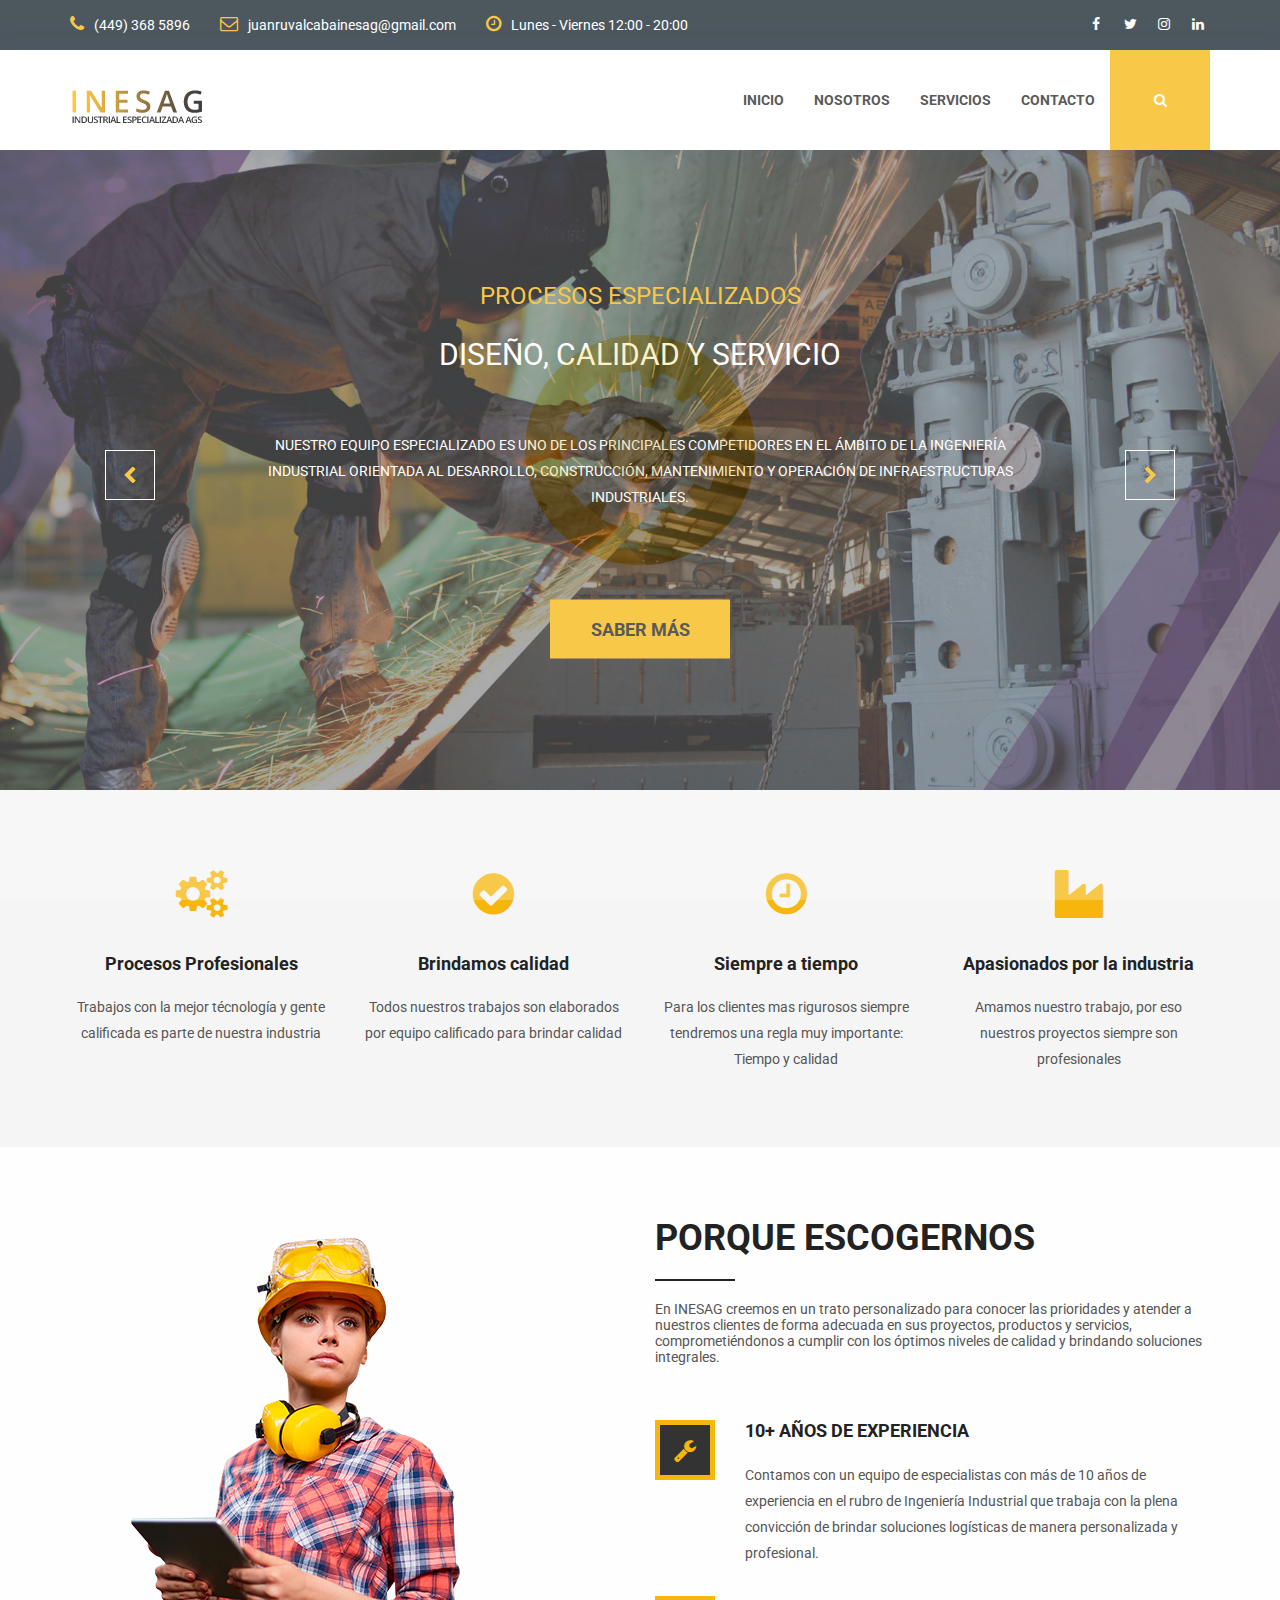
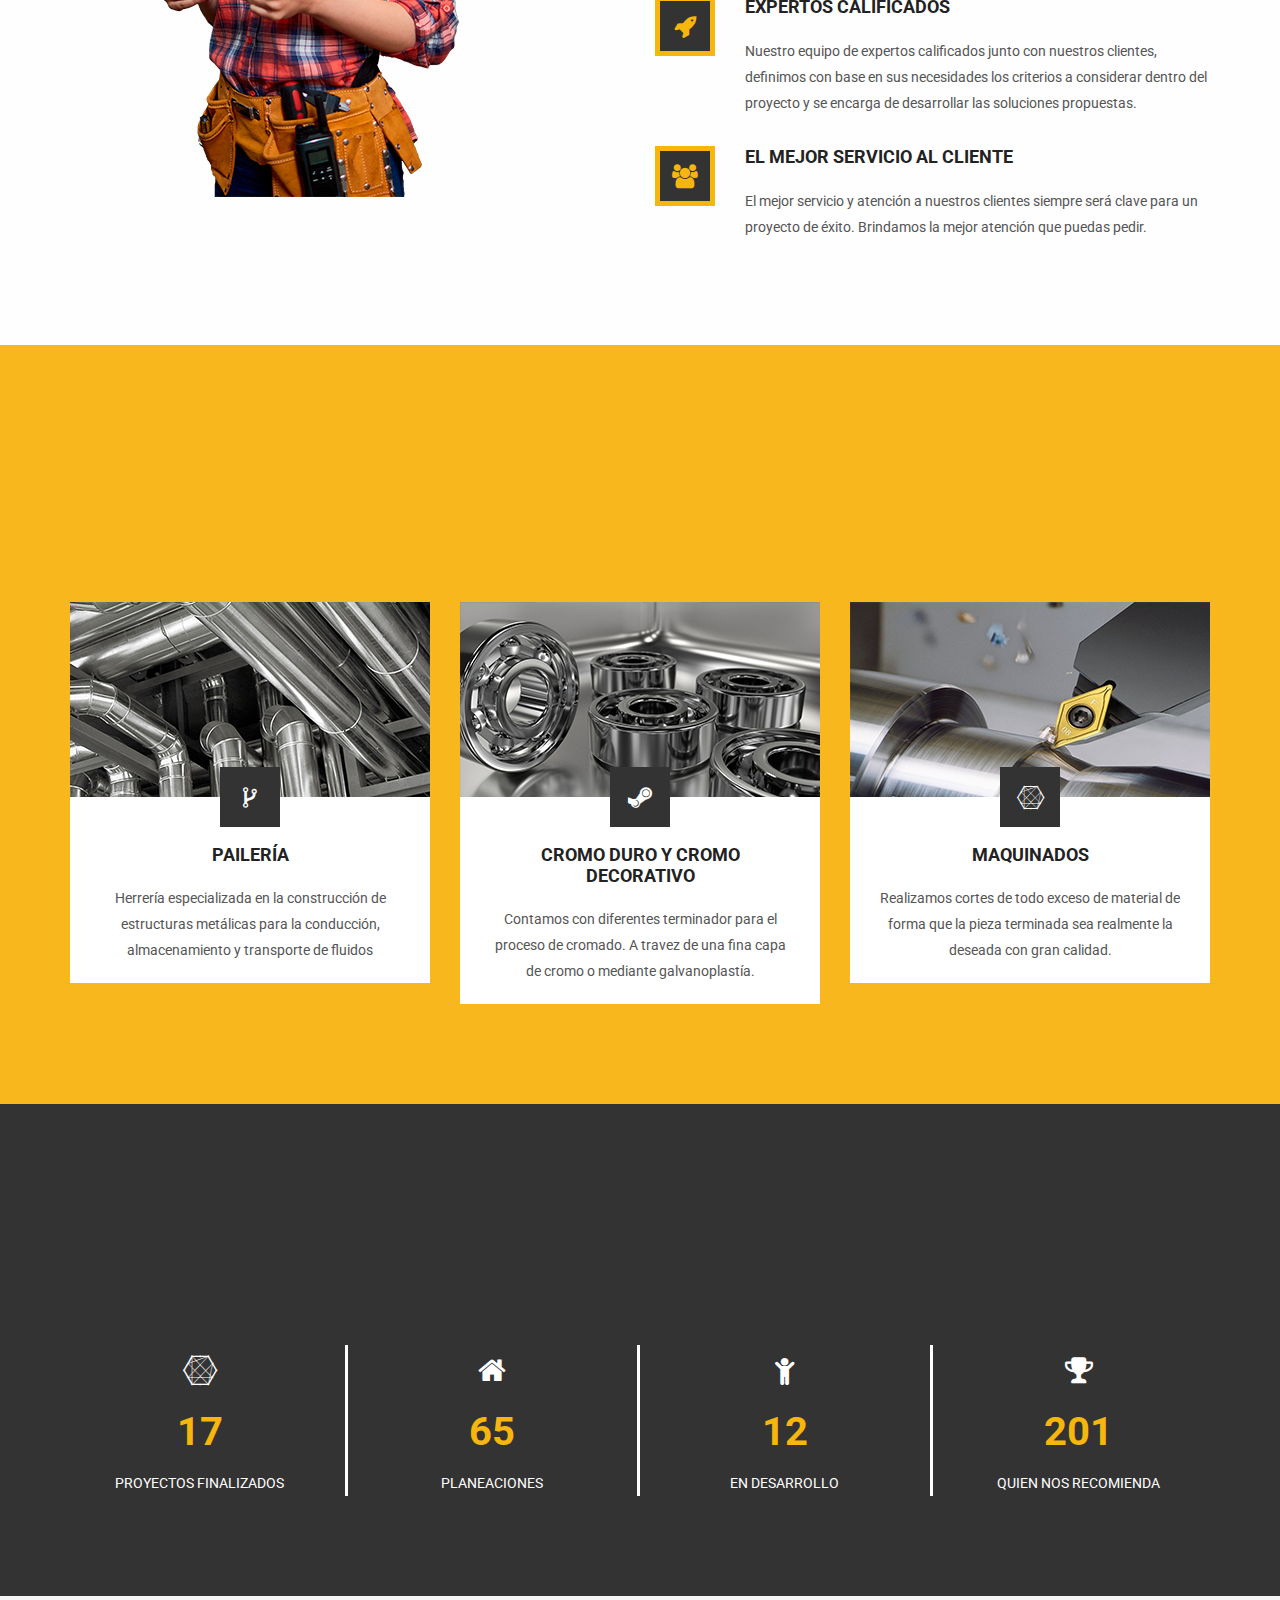
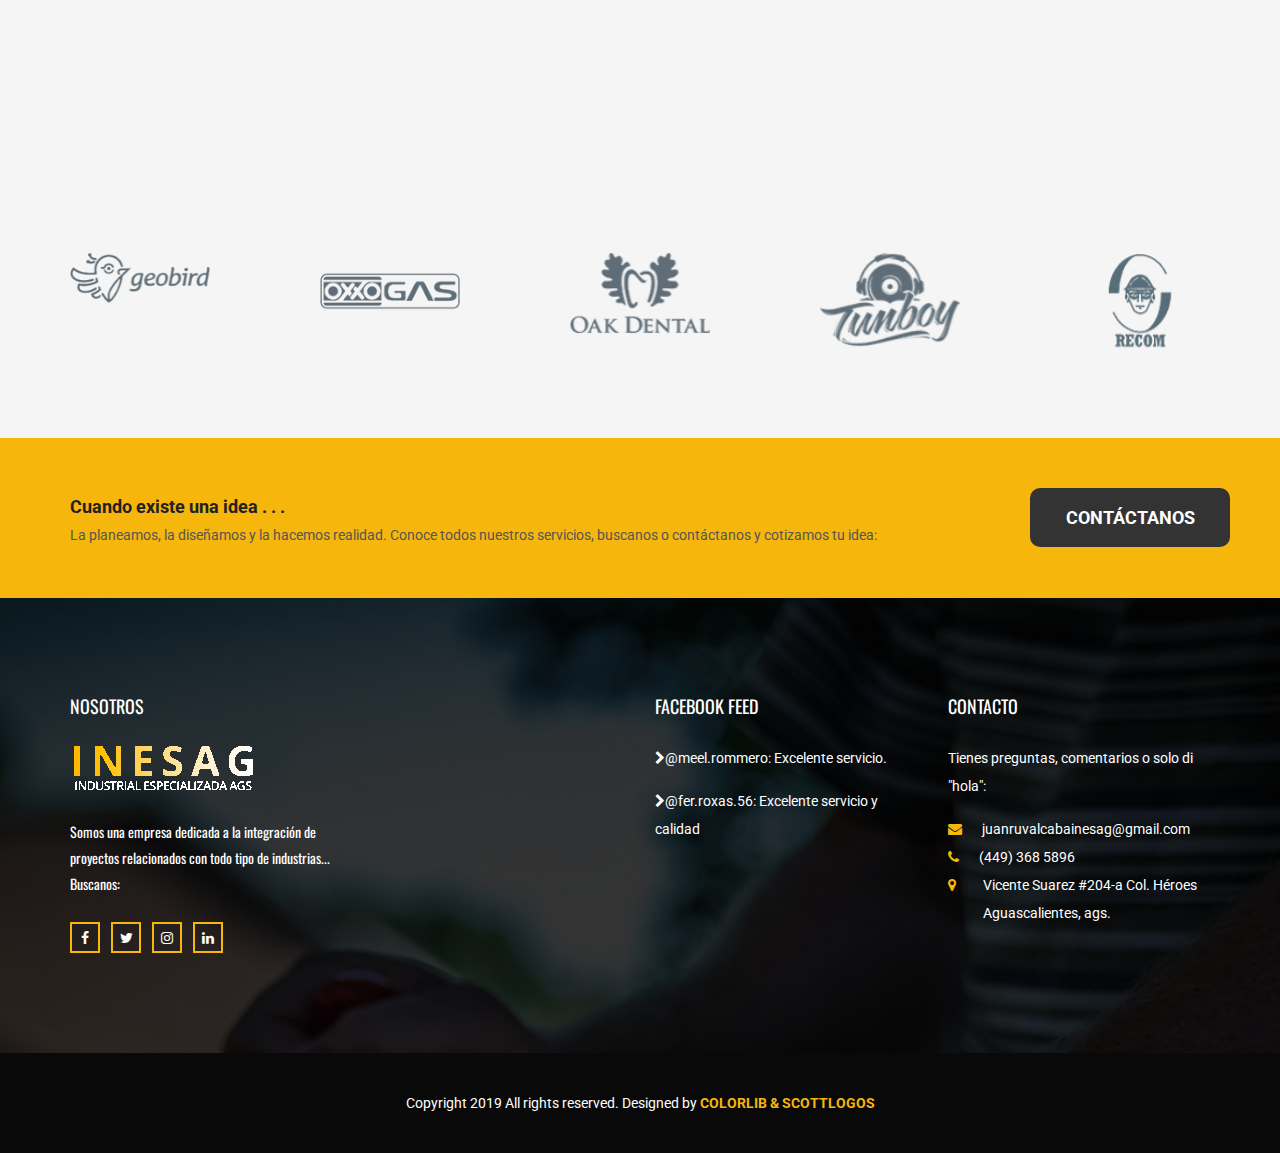
<file: index.html>
<!DOCTYPE html>
<html lang="en">
<head>
    <meta charset="utf-8">
    <meta http-equiv="X-UA-Compatible" content="IE=edge">
    <meta name="viewport" content="width=device-width, initial-scale=1">

    <title>INESAG - Industria Especializada</title>

    <!-- Favicon -->
    <link rel="icon" href="images/favicon.png" type="image/x-icon" />
    <!-- Bootstrap CSS -->
    <link href="css/bootstrap.min.css" rel="stylesheet">
    <!-- Animate CSS -->
    <link href="vendors/animate/animate.css" rel="stylesheet">
    <!-- Icon CSS-->
	<link rel="stylesheet" href="vendors/font-awesome/css/font-awesome.min.css">
    <!-- Camera Slider -->
    <link rel="stylesheet" href="vendors/camera-slider/camera.css">
    <!-- Owlcarousel CSS-->
	<link rel="stylesheet" type="text/css" href="vendors/owl_carousel/owl.carousel.css" media="all">

    <!--Theme Styles CSS-->
	<link rel="stylesheet" type="text/css" href="css/style.css" media="all" />

    <!-- WARNING: Respond.js doesn't work if you view the page via file:// -->
    <!--[if lt IE 9]>
    <script src="js/html5shiv.min.js"></script>
    <script src="js/respond.min.js"></script>
    <![endif]-->
</head>
<body>
    <!-- Preloader -->
    <div class="preloader"></div>

	<!-- Top Header_Area -->
	<section class="top_header_area">
	    <div class="container">
            <ul class="nav navbar-nav top_nav">
                <li><a href="#"><i class="fa fa-phone"></i>(449) 368 5896</a></li>
                <li><a href="#"><i class="fa fa-envelope-o"></i>juanruvalcabainesag@gmail.com
</a></li>
                <li><a href="#"><i class="fa fa-clock-o"></i>Lunes - Viernes 12:00 - 20:00</a></li>
            </ul>
            <ul class="nav navbar-nav navbar-right social_nav">
                        <li><a href="https://www.facebook.com/Inesag-358396498213420/" target="_blank"><i class="fa fa-facebook" aria-hidden="true"></i></a></li>
                        <li><a href="#"><i class="fa fa-twitter" aria-hidden="true"></i></a></li>                        
                        <li><a href="#"><i class="fa fa-instagram" aria-hidden="true"></i></a></li>                       
                        <li><a href="#"><i class="fa fa-linkedin" aria-hidden="true"></i></a></li>
                    </ul>
	    </div>
	</section>
	<!-- End Top Header_Area -->


	<!-- Header_Area -->
    <nav class="navbar navbar-default header_aera" id="main_navbar">
        <div class="container">
            <!-- searchForm -->
            <div class="searchForm">
                <form action="#" class="row m0">
                    <div class="input-group">
                        <span class="input-group-addon"><i class="fa fa-search"></i></span>
                        <input type="Buscar" name="search" class="form-control" placeholder="¿Qué estas buscando?">
                        <span class="input-group-addon form_hide"><i class="fa fa-times"></i></span>
                    </div>
                </form>
            </div><!-- End searchForm -->
            
            
            <!-- Brand and toggle get grouped for better mobile display -->
            <div class="col-md-2 p0">
                <div class="navbar-header">
                    <button type="button" class="navbar-toggle collapsed" data-toggle="collapse" data-target="#min_navbar">
                    <span class="sr-only">Toggle navigation</span>
                    <span class="icon-bar"></span>
                    <span class="icon-bar"></span>
                    <span class="icon-bar"></span>
                    </button>
                    <a class="navbar-brand" href="index.php"><img src="images/logo1.png" alt=""></a>
                </div>
            </div>

            <!-- Collect the nav links, forms, and other content for toggling -->
            <div class="col-md-10 p0">
                <div class="collapse navbar-collapse" id="min_navbar">
                    <ul class="nav navbar-nav navbar-right">
                        <li><a href="index.php">Inicio</a></li>
                        
                        <li><a href="about.php">Nosotros</a></li>
                        
                        <li><a href="services.php">Servicios</a></li>
                        
                        <li><a href="contact.php">Contacto</a></li>
                        <li><a href="#" class="nav_searchFrom"><i class="fa fa-search"></i></a></li>
                    </ul>
                </div><!-- /.navbar-collapse -->
            </div>
        </div><!-- /.container -->
    </nav>
	<!-- End Header_Area -->

    <!-- Slider area -->
    
    <!--imagen 1-->
    <section class="slider_area row m0">
        <div class="slider_inner">
            <div data-thumb="images/slider-3.jpg" data-src="images/slider-3.jpg">
                <div class="camera_caption">
                   <div class="container">
                        <h5 class=" wow fadeInUp animated">Procesos Especializados</h5>
                        <h3 class=" wow fadeInUp animated" data-wow-delay="0.5s">DISEÑO, CALIDAD Y SERVICIO</h3>
                        <p class=" wow fadeInUp animated" data-wow-delay="0.8s">Nuestro equipo especializado es uno de los principales competidores en el ámbito de la ingeniería industrial  orientada al desarrollo, construcción, mantenimiento y operación de infraestructuras industriales.</p>
                        <a class=" wow fadeInUp animated" data-wow-delay="1s" href="#">Saber más</a>
                   </div>
                </div>
            </div>
            
            <!--imagen 2-->
            <div data-thumb="images/slider-4.jpg" data-src="images/slider-4.jpg">
                <div class="camera_caption">
                   <div class="container">
                        <h5 class=" wow fadeInUp animated">¿ Necesitas nuestra ayuda ?</h5>
                        <h3 class=" wow fadeInUp animated" data-wow-delay="0.5s">ESTAMOS A TU ALCANCE</h3>
                        <p class=" wow fadeInUp animated" data-wow-delay="0.8s">Ser una empresa reconocida dentro de la industria es parte de nuestra visión, ¿ Nuestra misión ? Satisfacer a nuestros clientes</p>
                        <a class=" wow fadeInUp animated" data-wow-delay="1s" href="#">Conócenos</a>
                   </div>
                </div>
            </div>
        </div>
    </section>
    <!-- End Slider area -->

    <!-- Professional Builde -->
    <section class="professional_builder row">
        <div class="container">
           <div class="row builder_all">
                <div class="col-md-3 col-sm-6 builder">
                    <i class="fa fa-gears" aria-hidden="true"></i>
                    <h4>Procesos Profesionales</h4>
                    <p>Trabajos con la mejor técnología y gente calificada es parte de nuestra industria</p>
                </div>
                <div class="col-md-3 col-sm-6 builder">
                    <i class="fa fa-check-circle" aria-hidden="true"></i>
                    <h4>Brindamos calidad</h4>
                    <p>Todos nuestros trabajos son elaborados por equipo calificado para brindar calidad</p>
                </div>
                <div class="col-md-3 col-sm-6 builder">
                    <i class="fa fa-clock-o" aria-hidden="true"></i>
                    <h4>Siempre a tiempo</h4>
                    <p>Para los clientes mas rigurosos siempre tendremos una regla muy importante: Tiempo y calidad</p>
                </div>
                <div class="col-md-3 col-sm-6 builder">
                    <i class="fa fa-industry" aria-hidden="true"></i>
                    <h4>Apasionados por la industria</h4>
                    <p>Amamos nuestro trabajo, por eso nuestros proyectos siempre son profesionales </p>
                </div>
           </div>
        </div>
    </section>
    <!-- End Professional Builde -->



    <!-- Our Features Area -->
    <section class="our_feature_area">
        <div class="container">
            
            <div class="feature_row row">
                <div class="col-md-6 feature_img">
                    <img src="images/feature-man.png" alt="">
                </div>
                <div class="col-md-6 feature_content">
                    <div class="subtittle">
                        <h2>Porque Escogernos</h2>
                        <h5>En INESAG creemos en un trato personalizado para conocer las prioridades y atender a nuestros clientes de forma adecuada en sus proyectos, productos y servicios, comprometiéndonos a cumplir con los óptimos niveles de calidad y brindando soluciones integrales.</h5>
                    </div>
                    <div class="media">
                        <div class="media-left">
                            <a href="#">
                                <i class="fa fa-wrench" aria-hidden="true"></i>
                            </a>
                        </div>
                        <div class="media-body">
                            <a href="#">10+ años de experiencia</a>
                            <p>Contamos con un equipo de especialistas con más de 10 años de experiencia en el rubro de Ingeniería Industrial que trabaja con la plena convicción de brindar soluciones logísticas de manera personalizada y profesional. </p>
                        </div>
                    </div>
                    <div class="media">
                        <div class="media-left">
                            <a href="#">
                                <i class="fa fa-rocket" aria-hidden="true"></i>
                            </a>
                        </div>
                        <div class="media-body">
                            <a href="#">expertos calificados</a>
                            <p>Nuestro equipo de expertos calificados junto con nuestros clientes, definimos con base en sus necesidades los criterios a considerar dentro del proyecto y se encarga de desarrollar las soluciones propuestas.</p>
                        </div>
                    </div>
                    <div class="media">
                        <div class="media-left">
                            <a href="#">
                                <i class="fa fa-users" aria-hidden="true"></i>
                            </a>
                        </div>
                        <div class="media-body">
                            <a href="#">El mejor servicio al cliente</a>
                            <p>El mejor servicio y atención a nuestros clientes siempre será clave para un proyecto de éxito. Brindamos la mejor atención que puedas pedir.</p>
                        </div>
                    </div>
                </div>
            </div>
        </div>
    </section>
    <!-- End Our Features Area -->

    <!-- What ew offer Area -->
    <section class="what_we_area row">
        <div class="container">
            <div class="tittle wow fadeInUp">
                <h2>qué ofrecemos</h2>
                <h4>Lorem Ipsum is simply dummy text of the printing and typesetting industry</h4>
            </div>
            <div class="row construction_iner">
                <div class="col-md-4 col-sm-6 construction">
                   <div class="cns-img">
                        <img src="images/cns-1.jpg" alt="">
                   </div>
                   <div class="cns-content">
                        <i class="fa fa-code-fork" aria-hidden="true"></i>
                        <a href="#">Pailería</a>
                        <p>Herrería especializada en la construcción de estructuras metálicas para la conducción, almacenamiento y transporte de fluidos</p>
                   </div>
                </div>
                <div class="col-md-4 col-sm-6 construction">
                   <div class="cns-img">
                        <img src="images/cns-2.jpg" alt="">
                   </div>
                   <div class="cns-content">
                        <i class="fa fa-steam" aria-hidden="true"></i>
                        <a href="#">Cromo duro y cromo decorativo</a>
                        <p>Contamos con diferentes terminador para el proceso de cromado. A travez de una fina capa de cromo o mediante galvanoplastía. </p>
                   </div>
                </div>
                <div class="col-md-4 col-sm-6 construction">
                   <div class="cns-img">
                        <img src="images/cns-3.jpg" alt="">
                   </div>
                   <div class="cns-content">
                        <i class="fa fa-connectdevelop" aria-hidden="true"></i>
                        <a href="#">Maquinados</a>
                        <p>Realizamos cortes de todo exceso de material de forma que la pieza terminada sea realmente la deseada con gran calidad.</p>
                   </div>
                </div>
            </div>
        </div>
    </section>
    <!-- End What ew offer Area -->

    

    

    <!-- Our Team Area -->
    <!--<section class="our_team_area">
        <div class="container">
            <div class="tittle wow fadeInUp">
                <h2>Nuestro equipo</h2>
                <h4>Somos mexicanos, profesionistas y amamos nuestro trabajo. </h4>
            </div>
            <div class="row team_row">
                <div class="col-md-3 col-sm-6 wow fadeInUp">
                   <div class="team_membar">
                        <img src="images/team/tm-1.jpg" alt="">
                        <div class="team_content">
                            <ul>
                                <li><a href="https://www.facebook.com/Inesag-358396498213420/"><i class="fa fa-facebook" aria-hidden="true"></i></a></li>
                                <li><a href="#"><i class="fa fa-twitter" aria-hidden="true"></i></a></li>
                                <li><a href="#"><i class="fa fa-linkedin" aria-hidden="true"></i></a></li>
                            </ul>
                            <a href="#" class="name">Prodip Ghosh</a>
                            <h6>Founder &amp; CEO</h6>
                        </div>
                   </div>
                </div>
                <div class="col-md-3 col-sm-6 wow fadeInUp" data-wow-delay="0.2s">
                   <div class="team_membar">
                        <img src="images/team/tm-2.jpg" alt="">
                        <div class="team_content">
                            <ul>
                                <li><a href="https://www.facebook.com/Inesag-358396498213420/"><i class="fa fa-facebook" aria-hidden="true"></i></a></li>
                                <li><a href="#"><i class="fa fa-twitter" aria-hidden="true"></i></a></li>
                                <li><a href="#"><i class="fa fa-linkedin" aria-hidden="true"></i></a></li>
                            </ul>
                            <a href="#" class="name">Emran Khan</a>
                            <h6>Web-Developer</h6>
                        </div>
                   </div>
                </div>
                <div class="col-md-3 col-sm-6 wow fadeInUp" data-wow-delay="0.3s">
                   <div class="team_membar">
                        <img src="images/team/tm-3.jpg" alt="">
                        <div class="team_content">
                            <ul>
                                <li><a href="https://www.facebook.com/Inesag-358396498213420/"><i class="fa fa-facebook" aria-hidden="true"></i></a></li>
                                <li><a href="#"><i class="fa fa-twitter" aria-hidden="true"></i></a></li>
                                <li><a href="#"><i class="fa fa-linkedin" aria-hidden="true"></i></a></li>
                            </ul>
                            <a href="#" class="name">Prodip Ghosh</a>
                            <h6>Founder &amp; CEO</h6>
                        </div>
                   </div>
                </div>
                <div class="col-md-3 col-sm-6 wow fadeInUp" data-wow-delay="0.4s">
                   <div class="team_membar">
                        <img src="images/team/tm-4.jpg" alt="">
                        <div class="team_content">
                            <ul>
                                <li><a href="https://www.facebook.com/Inesag-358396498213420/"><i class="fa fa-facebook" aria-hidden="true"></i></a></li>
                                <li><a href="#"><i class="fa fa-twitter" aria-hidden="true"></i></a></li>
                                <li><a href="#"><i class="fa fa-linkedin" aria-hidden="true"></i></a></li>
                            </ul>
                            <a href="#" class="name">Jakaria Khan</a>
                            <h6>Founder &amp; CEO</h6>
                        </div>
                   </div>
                </div>
            </div>
        </div>
    </section>
    <!-- End Our Team Area -->

    <!-- Our Achievments Area -->
    <section class="our_achievments_area" data-stellar-background-ratio="0.3">
        <div class="container">
            <div class="tittle wow fadeInUp">
                <h2>Nuestros proyectos</h2>
                <h4></h4>
            </div>
            <div class="achievments_row row">
                <div class="col-md-3 col-sm-6 p0 completed">
                    <i class="fa fa-connectdevelop" aria-hidden="true"></i>
                    <span class="counter">17</span>
                    <h6>Proyectos Finalizados</h6>
                </div>
                <div class="col-md-3 col-sm-6 p0 completed">
                    <i class="fa fa-home" aria-hidden="true"></i>
                    <span class="counter">65</span>
                    <h6>Planeaciones</h6>
                </div>
                <div class="col-md-3 col-sm-6 p0 completed">
                    <i class="fa fa-child" aria-hidden="true"></i>
                    <span class="counter">12</span>
                    <h6>En desarrollo</h6>
                </div>
                <div class="col-md-3 col-sm-6 p0 completed">
                    <i class="fa fa-trophy" aria-hidden="true"></i>
                    <span class="counter">201</span>
                    <h6>Quien nos recomienda</h6>
                </div>
            </div>
        </div>
    </section>
    <!-- End Our Achievments Area -->

    <!-- Our Partners Area -->
    <section class="our_partners_area">
        <div class="container">
            <div class="tittle wow fadeInUp">
                <h2>Nuestros Proveedores</h2>
                <h4>Para todo buen proyecto siempre habrán buenos materiales. Los mejores proveedores trabajando mano a mano</h4>
            </div>
            <div class="partners">
                <div class="item"><img src="images/client_logo/client_logo-1.png" alt=""></div>
                <div class="item"><img src="images/client_logo/client_logo-2.png" alt=""></div>
                <div class="item"><img src="images/client_logo/client_logo-3.png" alt=""></div>
                <div class="item"><img src="images/client_logo/client_logo-4.png" alt=""></div>
                <div class="item"><img src="images/client_logo/client_logo-5.png" alt=""></div>
            </div>
        </div>
        <div class="book_now_aera">
            <div class="container">
                <div class="row book_now">
                    <div class="col-md-10 booking_text">
                        <h4>Cuando existe una idea . . . </h4>
                        <p>La planeamos, la diseñamos y la hacemos realidad. Conoce todos nuestros servicios, buscanos o contáctanos y cotizamos tu idea:</p>
                    </div>
                    <div class="col-md-2 p0 book_bottun">
                        <a href="#" class="button_all">Contáctanos</a>
                    </div>
                </div>
            </div>
        </div>
    </section>
    <!-- End Our Partners Area -->

    <!-- Footer Area -->
    <footer class="footer_area">
        <div class="container">
            <div class="footer_row row">
                <div class="col-md-3 col-sm-6 footer_about">
                    <h2>Nosotros</h2>
                    <img src="images/footer-logo1.png" alt="">
                    <p>Somos una empresa dedicada a la integración de proyectos relacionados con todo tipo de industrias... Buscanos:</p>
                    <ul class="socail_icon">
                        <li><a href="https://www.facebook.com/Inesag-358396498213420/" target="_blank"><i class="fa fa-facebook" aria-hidden="true"></i></a></li>
                        <li><a href="#"><i class="fa fa-twitter" aria-hidden="true"></i></a></li>
                        <li><a href="#"><i class="fa fa-instagram" aria-hidden="true"></i></a></li>
                        <li><a href="#"><i class="fa fa-linkedin" aria-hidden="true"></i></a></li>
                    </ul>
                </div>
                <div class="col-md-3 col-sm-6 footer_about quick">
                    <!--<h2>Navega</h2>
                    <ul class="quick_link">
                        <!--<li><a href="#"><i class="fa fa-chevron-right"></i>Building Construction</a></li>
                        <li><a href="#"><i class="fa fa-chevron-right"></i>Home Renovation</a></li>
                        <li><a href="#"><i class="fa fa-chevron-right"></i>Hardwood Flooring</a></li>
                        <li><a href="#"><i class="fa fa-chevron-right"></i>Repairing Of Roof</a></li>
                        <li><a href="#"><i class="fa fa-chevron-right"></i>Commercial Construction</a></li>
                        <li><a href="#"><i class="fa fa-chevron-right"></i>Concreate Transport</a></li>
                    </ul>-->
                </div>
                <div class="col-md-3 col-sm-6 footer_about">
                    <h2>Facebook Feed</h2>
                    <ul class="quick_link">
                    <a href="https://www.facebook.com/pg/Inesag-358396498213420/reviews/?post_id=2584287591583530&referrer=page_recommendations_home_card&ref=page_internal" class="twitter" target="_blank"><i class="fa fa-chevron-right"></i>@meel.rommero: Excelente servicio.</a>
                    <a href="https://www.facebook.com/pg/Inesag-358396498213420/reviews/?post_id=2584287591583530&referrer=page_recommendations_home_card&ref=page_internal" class="twitter" target="_blank"><i class="fa fa-chevron-right"></i>@fer.roxas.56: Excelente servicio y calidad</a>
                    </ul>
                </div>
                <div class="col-md-3 col-sm-6 footer_about">
                    <h2>Contacto</h2>
                    <address>
                        <p>Tienes preguntas, comentarios o solo di "hola":</p>
                        <ul class="my_address">
                            <li><a href="#"><i class="fa fa-envelope" aria-hidden="true"></i>juanruvalcabainesag@gmail.com</a></li>
                            <li><a href="#"><i class="fa fa-phone" aria-hidden="true"></i>(449) 368 5896</a></li>
                            <li><a href="#"><i class="fa fa-map-marker" aria-hidden="true"></i><span>Vicente Suarez #204-a Col. Héroes  Aguascalientes, ags.
</span></a></li>
                        </ul>
                    </address>
                </div>
            </div>
        </div>
        <div class="copyright_area">
            Copyright 2019 All rights reserved. Designed by <a href="https://colorlib.com">Colorlib & ScottLogos</a> 
        </div>
    </footer>
    <!-- End Footer Area -->

    <!-- jQuery JS -->
    <script src="js/jquery-1.12.0.min.js"></script>
    <!-- Bootstrap JS -->
    <script src="js/bootstrap.min.js"></script>
    <!-- Animate JS -->
    <script src="vendors/animate/wow.min.js"></script>
    <!-- Camera Slider -->
    <script src="vendors/camera-slider/jquery.easing.1.3.js"></script>
    <script src="vendors/camera-slider/camera.min.js"></script>
    <!-- Isotope JS -->
    <script src="vendors/isotope/imagesloaded.pkgd.min.js"></script>
    <script src="vendors/isotope/isotope.pkgd.min.js"></script>
    <!-- Progress JS -->
    <script src="vendors/Counter-Up/jquery.counterup.min.js"></script>
    <script src="vendors/Counter-Up/waypoints.min.js"></script>
    <!-- Owlcarousel JS -->
    <script src="vendors/owl_carousel/owl.carousel.min.js"></script>
    <!-- Stellar JS -->
    <script src="vendors/stellar/jquery.stellar.js"></script>
    <!-- Theme JS -->
    <script src="js/theme.js"></script>
</body>
</html>
</file>
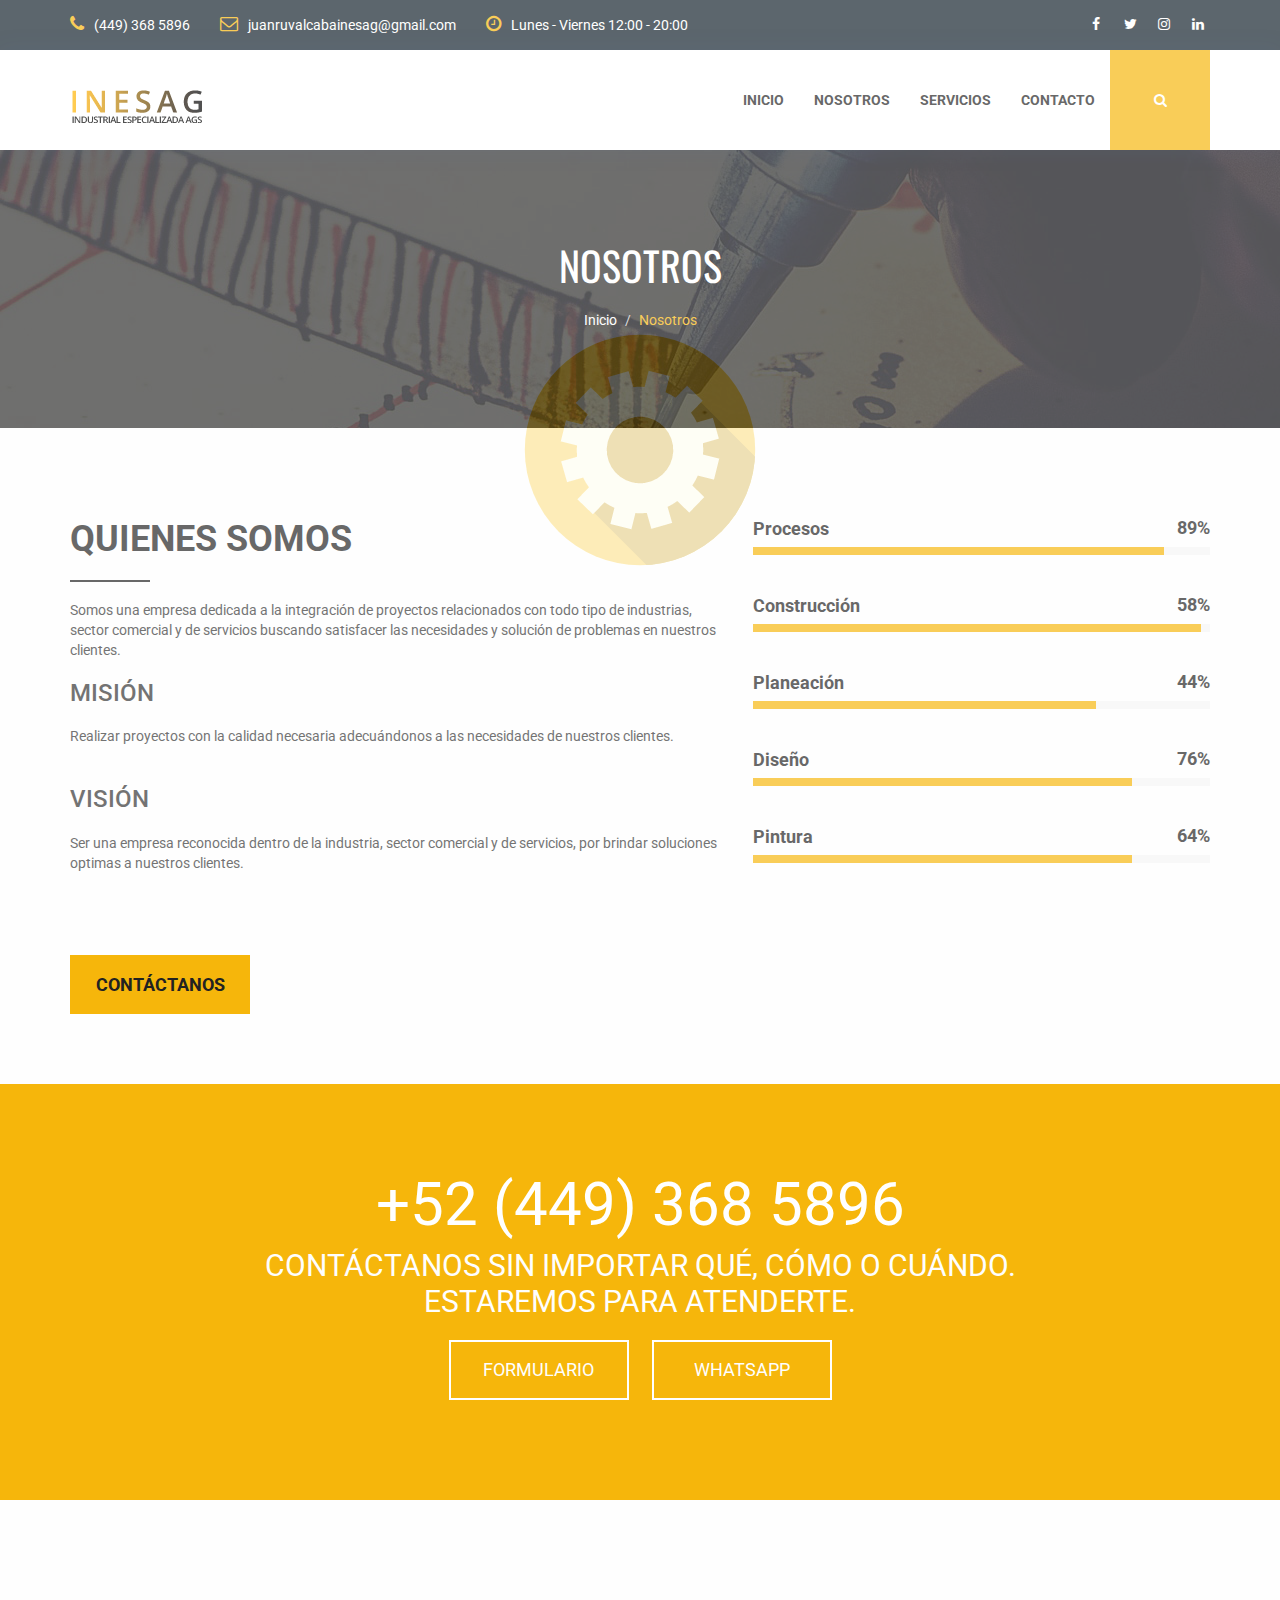
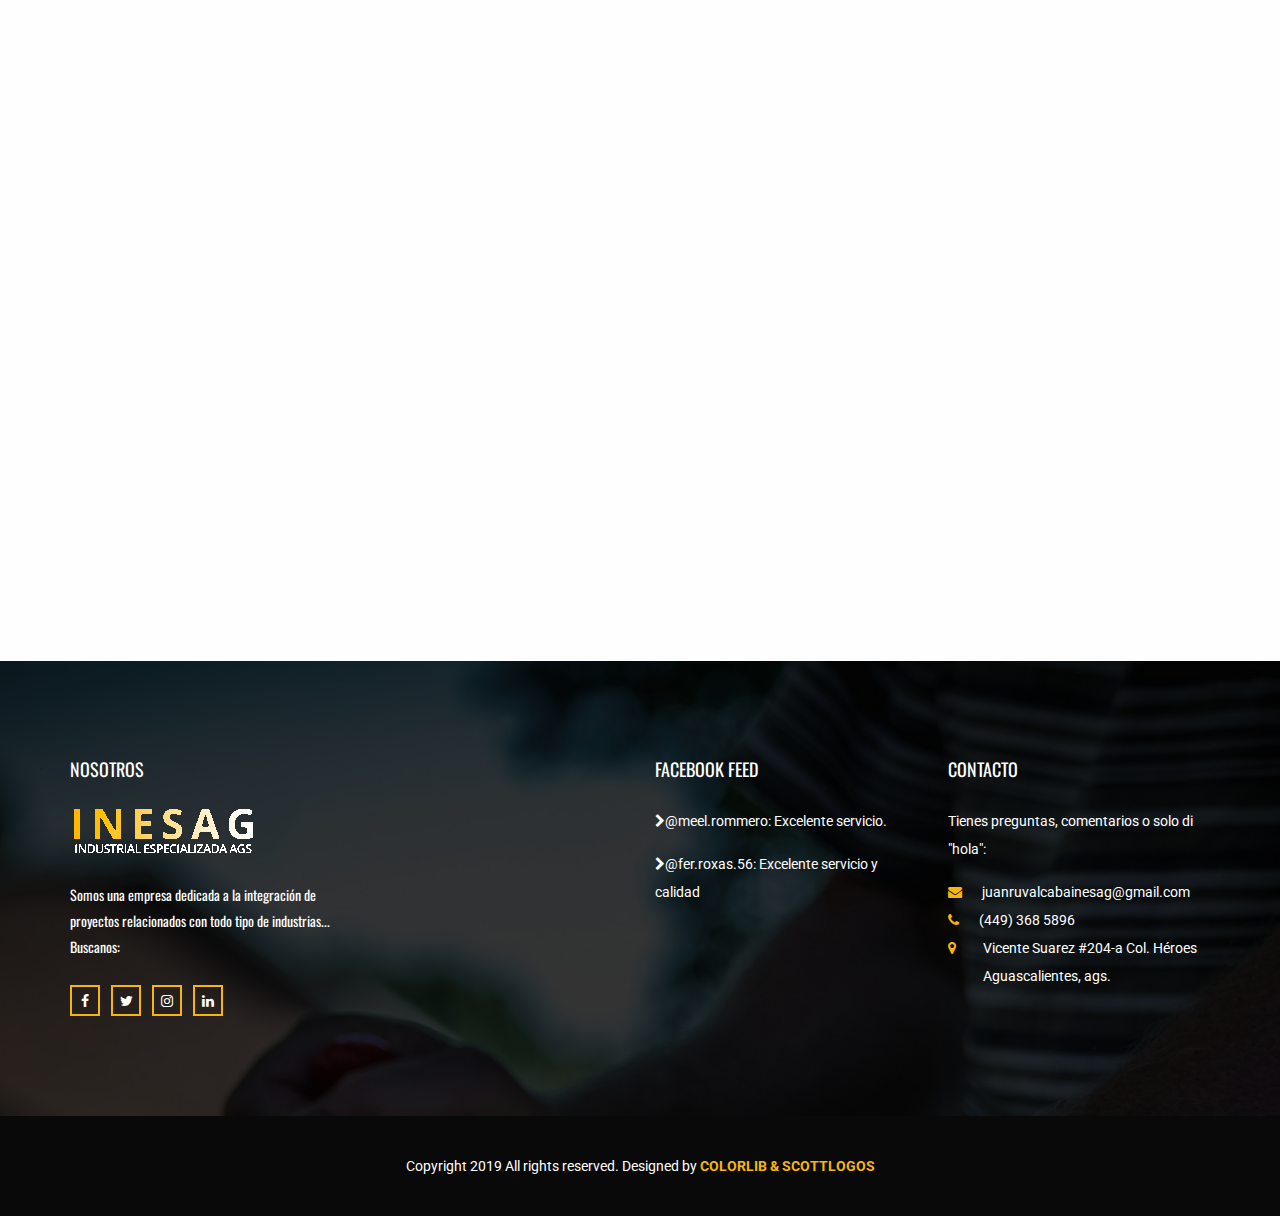
<file: about.html>
<!DOCTYPE html>
<html lang="en">
<head>
    <meta charset="utf-8">
    <meta http-equiv="X-UA-Compatible" content="IE=edge">
    <meta name="viewport" content="width=device-width, initial-scale=1">

    <title>INESAG - Industria Especializada</title>

    <!-- Favicon -->
    <link rel="icon" href="images/favicon.png" type="image/x-icon" />
    <!-- Bootstrap CSS -->
    <link href="css/bootstrap.min.css" rel="stylesheet">
    <!-- Animate CSS -->
    <link href="vendors/animate/animate.css" rel="stylesheet">
    <!-- Icon CSS-->
	<link rel="stylesheet" href="vendors/font-awesome/css/font-awesome.min.css">
    <!-- Camera Slider -->
    <link rel="stylesheet" href="vendors/camera-slider/camera.css">
    <!-- Owlcarousel CSS-->
	<link rel="stylesheet" type="text/css" href="vendors/owl_carousel/owl.carousel.css" media="all">

    <!--Theme Styles CSS-->
	<link rel="stylesheet" type="text/css" href="css/style.css" media="all" />

    <!-- WARNING: Respond.js doesn't work if you view the page via file:// -->
    <!--[if lt IE 9]>
    <script src="js/html5shiv.min.js"></script>
    <script src="js/respond.min.js"></script>
    <![endif]-->
</head>
<body>
    <!-- Preloader -->
    <div class="preloader"></div>

	<!-- Top Header_Area -->
	<section class="top_header_area">
	    <div class="container">
            <ul class="nav navbar-nav top_nav">
                <li><a href="#"><i class="fa fa-phone"></i>(449) 368 5896</a></li>
                <li><a href="#"><i class="fa fa-envelope-o"></i>juanruvalcabainesag@gmail.com
</a></li>
                <li><a href="#"><i class="fa fa-clock-o"></i>Lunes - Viernes 12:00 - 20:00</a></li>
            </ul>
            <ul class="nav navbar-nav navbar-right social_nav">
                        <li><a href="https://www.facebook.com/Inesag-358396498213420/"><i class="fa fa-facebook" aria-hidden="true"></i></a></li>
                        <li><a href="#"><i class="fa fa-twitter" aria-hidden="true"></i></a></li>                        
                        <li><a href="#"><i class="fa fa-instagram" aria-hidden="true"></i></a></li>                       
                        <li><a href="#"><i class="fa fa-linkedin" aria-hidden="true"></i></a></li>
                    </ul>
	    </div>
	</section>
	<!-- End Top Header_Area -->

	<!-- Header_Area -->
    <nav class="navbar navbar-default header_aera" id="main_navbar">
        <div class="container">
            <!-- searchForm -->
            <div class="searchForm">
                <form action="#" class="row m0">
                    <div class="input-group">
                        <span class="input-group-addon"><i class="fa fa-search"></i></span>
                        <input type="search" name="search" class="form-control" placeholder="Type & Hit Enter">
                        <span class="input-group-addon form_hide"><i class="fa fa-times"></i></span>
                    </div>
                </form>
            </div><!-- End searchForm -->
            
            
            <!-- Brand and toggle get grouped for better mobile display -->
            <div class="col-md-2 p0">
                <div class="navbar-header">
                    <button type="button" class="navbar-toggle collapsed" data-toggle="collapse" data-target="#min_navbar">
                    <span class="sr-only">Toggle navigation</span>
                    <span class="icon-bar"></span>
                    <span class="icon-bar"></span>
                    <span class="icon-bar"></span>
                    </button>
                    <a class="navbar-brand" href="index.php"><img src="images/logo1.png" alt=""></a>
                </div>
            </div>

            <!-- Collect the nav links, forms, and other content for toggling -->
            <div class="col-md-10 p0">
                <div class="collapse navbar-collapse" id="min_navbar">
                    <ul class="nav navbar-nav navbar-right">
                        <li><a href="index.php">Inicio</a></li>
                        
                        <li><a href="about.php">Nosotros</a></li>
                        
                        <li><a href="services.php">Servicios</a></li>
                        
                        <li><a href="contact.php">Contacto</a></li>
                        <li><a href="#" class="nav_searchFrom"><i class="fa fa-search"></i></a></li>
                    </ul>
                </div><!-- /.navbar-collapse -->
            </div>
        </div><!-- /.container -->
    </nav>
	<!-- End Header_Area -->

    <!-- Banner area -->
    <section class="banner_area" data-stellar-background-ratio="0.5">
        <h2>Nosotros</h2>
        <ol class="breadcrumb">
            <li><a href="index.html">Inicio</a></li>
            <li><a href="#" class="active">Nosotros</a></li>
        </ol>
    </section>
    <!-- End Banner area -->

    <!-- About Us Area -->
    <section class="about_us_area about_us_2 row">
        <div class="container">
            <div class="row about_row about_us2_pages">
                <div class="who_we_area col-md-7">
                    <div class="subtittle">
                      <h2>Quienes somos</h2>
                    </div>
                    <br>Somos una empresa dedicada a la integración de proyectos relacionados con todo tipo de industrias, sector comercial  y de servicios buscando satisfacer las necesidades y solución de problemas en nuestros clientes.
</br>
<br>
<div class="subtittle">
<h3>MISIÓN</h3>
<br>Realizar proyectos con la calidad necesaria adecuándonos a las necesidades de nuestros clientes.</br></div>
<br><br>
<div class="subtittle">
<h3>VISIÓN</h3>
<br>Ser una empresa reconocida dentro de la industria, sector comercial y de servicios, por brindar soluciones optimas a nuestros clientes.</br></div>
<p></p>

                    <a href="Contact.html" class="button_all">Contáctanos</a>
                </div>
                <div class="col-md-5 our_skill_inner">
                    <div class="single_skill">
                        <h3>Procesos</h3>
                        <div class="progress">
                            <div class="progress-bar" role="progressbar" aria-valuenow="90" aria-valuemin="0" aria-valuemax="100">
                                <div class="progress_parcent"><span class="counter2">89</span>%</div>
                            </div>
                        </div>
                    </div>
                    <div class="single_skill">
                        <h3>Construcción</h3>
                        <div class="progress">
                            <div class="progress-bar" role="progressbar" aria-valuenow="98" aria-valuemin="0" aria-valuemax="100">
                                <div class="progress_parcent"><span class="counter2">58</span>%</div>
                            </div>
                        </div>
                    </div>
                    <div class="single_skill">
                        <h3>Planeación</h3>
                        <div class="progress">
                            <div class="progress-bar" role="progressbar" aria-valuenow="75" aria-valuemin="0" aria-valuemax="100">
                                <div class="progress_parcent"><span class="counter2">44</span>%</div>
                            </div>
                        </div>
                    </div>
                    <div class="single_skill">
                        <h3>Diseño</h3>
                        <div class="progress">
                            <div class="progress-bar" role="progressbar" aria-valuenow="83" aria-valuemin="0" aria-valuemax="100">
                                <div class="progress_parcent"><span class="counter2">76</span>%</div>
                            </div>
                        </div>
                    </div>
                    <div class="single_skill">
                        <h3>Pintura</h3>
                        <div class="progress">
                            <div class="progress-bar" role="progressbar" aria-valuenow="83" aria-valuemin="0" aria-valuemax="100">
                                <div class="progress_parcent"><span class="counter2">64</span>%</div>
                            </div>
                        </div>
                    </div>
                </div>
            </div>
        </div>
    </section>
    <!-- End About Us Area -->

    <!-- call Area -->
    <section class="call_min_area">
        <div class="container">
            <h2>+52 (449) 368 5896</h2>
            <p>Contáctanos sin importar qué, cómo o cuándo. Estaremos para atenderte.</p>
            <div class="call_btn">
                <a href="#" class="button_all">Formulario</a>
                <a href="http://bit.ly/336783G" class="button_all" target="_blank">Whatsapp</a>
            </div>
        </div>
    </section>
    <!-- End call Area -->

    

    


    <!-- Our Team Area -->
    <section class="our_team_area">
        <div class="container">
            <div class="tittle wow fadeInUp">
                <h2>Nuestro Equipo</h2>
                <h4>En nuestro equipo integramos capacidades académicas y profesionales para trabajar con un único objetivo: ayudar a las organizaciones a desarrollar sus ideas.</h4>
            </div>
            <div class="row team_row">
                <div class="col-md-3 col-sm-6 wow fadeInUp">
                   <div class="team_membar">
                        <img src="images/team/tm-5.jpg" alt="">
                        <div class="team_content">
                            <ul>
                                <li><a href="https://www.facebook.com/Inesag-358396498213420/"><i class="fa fa-facebook" aria-hidden="true"></i></a></li>
                                <li><a href="#"><i class="fa fa-twitter" aria-hidden="true"></i></a></li>
                                <li><a href="#"><i class="fa fa-linkedin" aria-hidden="true"></i></a></li>
                            </ul>
                            <a href="#" class="name">Prodip Ghosh</a>
                            <h6>Founder &amp; CEO</h6>
                        </div>
                   </div>
                </div>
                <div class="col-md-3 col-sm-6 wow fadeInUp" data-wow-delay="0.2s">
                   <div class="team_membar">
                        <img src="images/team/tm-6.jpg" alt="">
                        <div class="team_content">
                            <ul>
                                <li><a href="https://www.facebook.com/Inesag-358396498213420/"><i class="fa fa-facebook" aria-hidden="true"></i></a></li>
                                <li><a href="#"><i class="fa fa-twitter" aria-hidden="true"></i></a></li>
                                <li><a href="#"><i class="fa fa-linkedin" aria-hidden="true"></i></a></li>
                            </ul>
                            <a href="#" class="name">Emran Khan</a>
                            <h6>Web-Developer</h6>
                        </div>
                   </div>
                </div>
                <div class="col-md-3 col-sm-6 wow fadeInUp" data-wow-delay="0.4s">
                   <div class="team_membar">
                        <img src="images/team/tm-7.jpg" alt="">
                        <div class="team_content">
                            <ul>
                                <li><a href="https://www.facebook.com/Inesag-358396498213420/"><i class="fa fa-facebook" aria-hidden="true"></i></a></li>
                                <li><a href="#"><i class="fa fa-twitter" aria-hidden="true"></i></a></li>
                                <li><a href="#"><i class="fa fa-linkedin" aria-hidden="true"></i></a></li>
                            </ul>
                            <a href="#" class="name">Prodip Ghosh</a>
                            <h6>Founder &amp; CEO</h6>
                        </div>
                   </div>
                </div>
                <div class="col-md-3 col-sm-6 wow fadeInUp" data-wow-delay="0.6s">
                   <div class="team_membar">
                        <img src="images/team/tm-8.jpg" alt="">
                        <div class="team_content">
                            <ul>
                                <li><a href="https://www.facebook.com/Inesag-358396498213420/"><i class="fa fa-facebook" aria-hidden="true"></i></a></li>
                                <li><a href="#"><i class="fa fa-twitter" aria-hidden="true"></i></a></li>
                                <li><a href="#"><i class="fa fa-linkedin" aria-hidden="true"></i></a></li>
                            </ul>
                            <a href="#" class="name">Jakaria Khan</a>
                            <h6>Founder &amp; CEO</h6>
                        </div>
                   </div>
                </div>
            </div>
        </div>
    </section>
    <!-- End Our Team Area -->

    <!-- Footer Area -->
    <footer class="footer_area">
        <div class="container">
            <div class="footer_row row">
                <div class="col-md-3 col-sm-6 footer_about">
                    <h2>Nosotros</h2>
                    <img src="images/footer-logo1.png" alt="">
                    <p>Somos una empresa dedicada a la integración de proyectos relacionados con todo tipo de industrias... Buscanos:</p>
                    <ul class="socail_icon">
                        <li><a href="https://www.facebook.com/Inesag-358396498213420/" target="_blank"><i class="fa fa-facebook" aria-hidden="true"></i></a></li>
                        <li><a href="#"><i class="fa fa-twitter" aria-hidden="true"></i></a></li>
                        <li><a href="#"><i class="fa fa-instagram" aria-hidden="true"></i></a></li>
                        <li><a href="#"><i class="fa fa-linkedin" aria-hidden="true"></i></a></li>
                    </ul>
                </div>
                <div class="col-md-3 col-sm-6 footer_about quick">
                    <!--<h2>Navega</h2>
                    <ul class="quick_link">
                        <!--<li><a href="#"><i class="fa fa-chevron-right"></i>Building Construction</a></li>
                        <li><a href="#"><i class="fa fa-chevron-right"></i>Home Renovation</a></li>
                        <li><a href="#"><i class="fa fa-chevron-right"></i>Hardwood Flooring</a></li>
                        <li><a href="#"><i class="fa fa-chevron-right"></i>Repairing Of Roof</a></li>
                        <li><a href="#"><i class="fa fa-chevron-right"></i>Commercial Construction</a></li>
                        <li><a href="#"><i class="fa fa-chevron-right"></i>Concreate Transport</a></li>
                    </ul>-->
                </div>
                <div class="col-md-3 col-sm-6 footer_about">
                    <h2>Facebook Feed</h2>
                    <ul class="quick_link">
                    <a href="https://www.facebook.com/pg/Inesag-358396498213420/reviews/?post_id=2584287591583530&referrer=page_recommendations_home_card&ref=page_internal" class="twitter" target="_blank"><i class="fa fa-chevron-right"></i>@meel.rommero: Excelente servicio.</a>
                    <a href="https://www.facebook.com/pg/Inesag-358396498213420/reviews/?post_id=2584287591583530&referrer=page_recommendations_home_card&ref=page_internal" class="twitter" target="_blank"><i class="fa fa-chevron-right"></i>@fer.roxas.56: Excelente servicio y calidad</a>
                    </ul>
                </div>
                <div class="col-md-3 col-sm-6 footer_about">
                    <h2>Contacto</h2>
                    <address>
                        <p>Tienes preguntas, comentarios o solo di "hola":</p>
                        <ul class="my_address">
                            <li><a href="#"><i class="fa fa-envelope" aria-hidden="true"></i>juanruvalcabainesag@gmail.com</a></li>
                            <li><a href="#"><i class="fa fa-phone" aria-hidden="true"></i>(449) 368 5896</a></li>
                            <li><a href="#"><i class="fa fa-map-marker" aria-hidden="true"></i><span>Vicente Suarez #204-a Col. Héroes  Aguascalientes, ags.
</span></a></li>
                        </ul>
                    </address>
                </div>
            </div>
        </div>
        <div class="copyright_area">
            Copyright 2019 All rights reserved. Designed by <a href="https://colorlib.com">Colorlib & ScottLogos</a> 
        </div>
    </footer>
    <!-- End Footer Area -->

    <!-- jQuery JS -->
    <script src="js/jquery-1.12.0.min.js"></script>
    <!-- Bootstrap JS -->
    <script src="js/bootstrap.min.js"></script>
    <!-- Animate JS -->
    <script src="vendors/animate/wow.min.js"></script>
    <!-- Camera Slider -->
    <script src="vendors/camera-slider/jquery.easing.1.3.js"></script>
    <script src="vendors/camera-slider/camera.min.js"></script>
    <!-- Isotope JS -->
    <script src="vendors/isotope/imagesloaded.pkgd.min.js"></script>
    <script src="vendors/isotope/isotope.pkgd.min.js"></script>
    <!-- Progress JS -->
    <script src="vendors/Counter-Up/jquery.counterup.min.js"></script>
    <script src="vendors/Counter-Up/waypoints.min.js"></script>
    <!-- Owlcarousel JS -->
    <script src="vendors/owl_carousel/owl.carousel.min.js"></script>
    <!-- Stellar JS -->
    <script src="vendors/stellar/jquery.stellar.js"></script>
    <!-- Theme JS -->
    <script src="js/theme.js"></script>
</body>
</html>
</file>
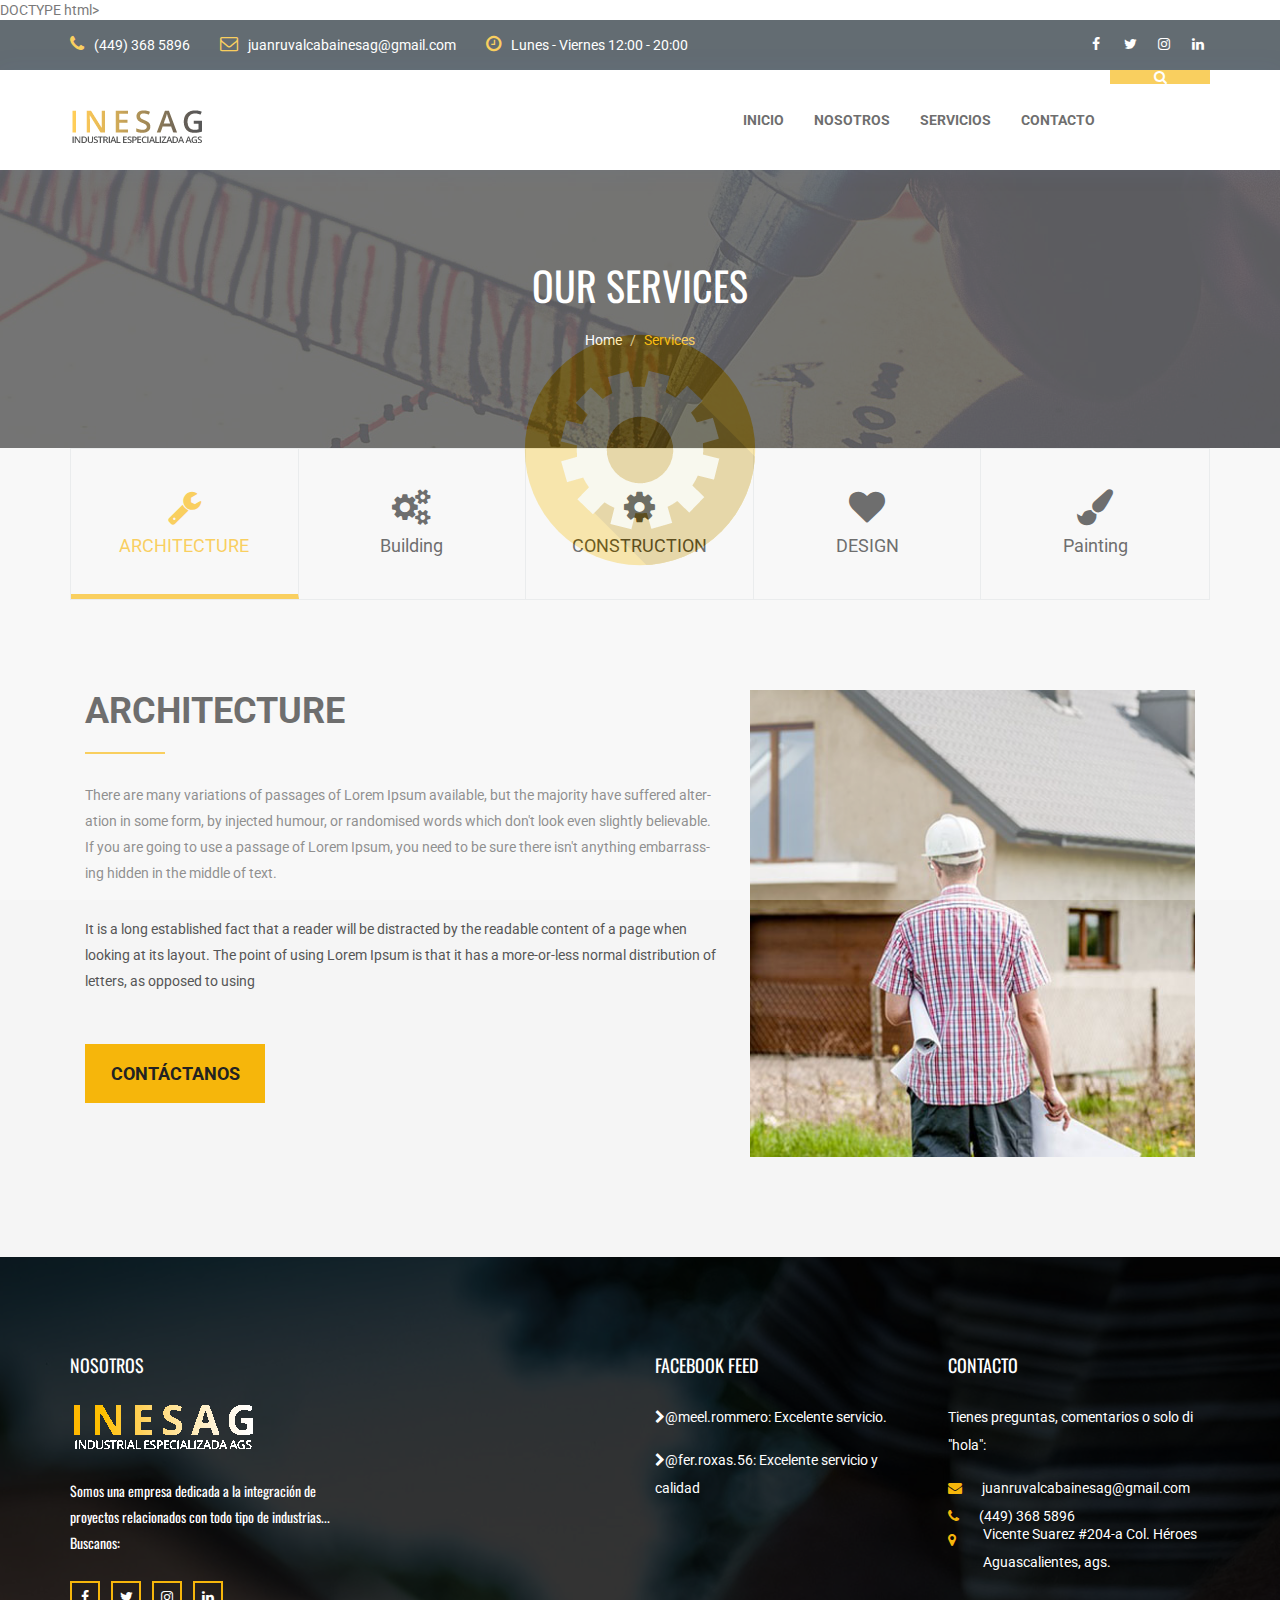
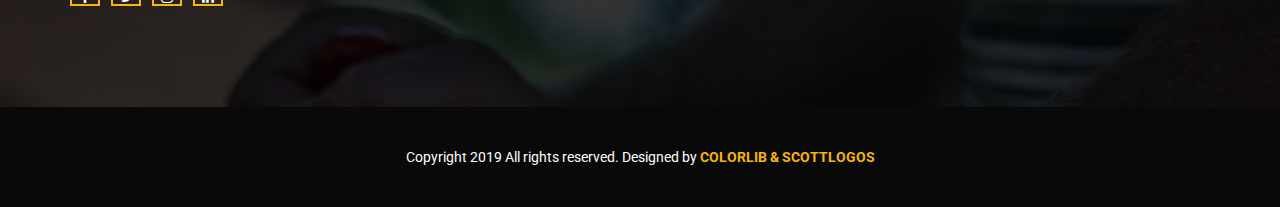
<file: services.html>
DOCTYPE html>
<html lang="en">
<head>
    <meta charset="utf-8">
    <meta http-equiv="X-UA-Compatible" content="IE=edge">
    <meta name="viewport" content="width=device-width, initial-scale=1">

    <title>Topbuilder Construction Template</title>

    <!-- Favicon -->
    <link rel="icon" href="images/favicon.png" type="image/x-icon" />
    <!-- Bootstrap CSS -->
    <link href="css/bootstrap.min.css" rel="stylesheet">
    <!-- Animate CSS -->
    <link href="vendors/animate/animate.css" rel="stylesheet">
    <!-- Icon CSS-->
	<link rel="stylesheet" href="vendors/font-awesome/css/font-awesome.min.css">
    <!-- Camera Slider -->
    <link rel="stylesheet" href="vendors/camera-slider/camera.css">
    <!-- Owlcarousel CSS-->
	<link rel="stylesheet" type="text/css" href="vendors/owl_carousel/owl.carousel.css" media="all">

    <!--Theme Styles CSS-->
	<link rel="stylesheet" type="text/css" href="css/style.css" media="all" />

    <!-- WARNING: Respond.js doesn't work if you view the page via file:// -->
    <!--[if lt IE 9]>
    <script src="js/html5shiv.min.js"></script>
    <script src="js/respond.min.js"></script>
    <![endif]-->
</head>
<body>
    <!-- Preloader -->
    <div class="preloader"></div>

	<!-- Top Header_Area -->
	<section class="top_header_area">
	    <div class="container">
            <ul class="nav navbar-nav top_nav">
                <li><a href="#"><i class="fa fa-phone"></i>(449) 368 5896</a></li>
                <li><a href="#"><i class="fa fa-envelope-o"></i>juanruvalcabainesag@gmail.com
</a></li>
                <li><a href="#"><i class="fa fa-clock-o"></i>Lunes - Viernes 12:00 - 20:00</a></li>
            </ul>
            <ul class="nav navbar-nav navbar-right social_nav">
                        <li><a href="https://www.facebook.com/Inesag-358396498213420/" target="_blank"><i class="fa fa-facebook" aria-hidden="true"></i></a></li>
                        <li><a href="#"><i class="fa fa-twitter" aria-hidden="true"></i></a></li>                        
                        <li><a href="#"><i class="fa fa-instagram" aria-hidden="true"></i></a></li>                       
                        <li><a href="#"><i class="fa fa-linkedin" aria-hidden="true"></i></a></li>
                    </ul>
	    </div>
	</section>
	<!-- End Top Header_Area -->


	<!-- Header_Area -->
    <nav class="navbar navbar-default header_aera" id="main_navbar">
        <div class="container">
            <!-- searchForm -->
            <div class="searchForm">
                <form action="#" class="row m0">
                    <div class="input-group">
                        <span class="input-group-addon"><i class="fa fa-search"></i></span>
                        <input type="Buscar" name="search" class="form-control" placeholder="¿Qué estas buscando?">
                        <span class="input-group-addon form_hide"><i class="fa fa-times"></i></span>
                    </div>
                </form>
            </div><!-- End searchForm -->
            
            
            <!-- Brand and toggle get grouped for better mobile display -->
            <div class="col-md-2 p0">
                <div class="navbar-header">
                    <button type="button" class="navbar-toggle collapsed" data-toggle="collapse" data-target="#min_navbar">
                    <span class="sr-only">Toggle navigation</span>
                    <span class="icon-bar"></span>
                    <span class="icon-bar"></span>
                    <span class="icon-bar"></span>
                    </button>
                    <a class="navbar-brand" href="index.php"><img src="images/logo1.png" alt=""></a>
                </div>
            </div>

            <!-- Collect the nav links, forms, and other content for toggling -->
            <div class="col-md-10 p0">
                <div class="collapse navbar-collapse" id="min_navbar">
                    <ul class="nav navbar-nav navbar-right">
                        <li><a href="index.php">Inicio</a></li>
                        
                        <li><a href="about.php">Nosotros</a></li>
                        
                        <li><a href="services.php">Servicios</a></li>
                        
                        <li><a href="contact.php">Contacto</a></li>
                        <li><a href="#" class="nav_searchFrom"><i class="fa fa-search"></i></a></li>
                    </ul>
                </div><!-- /.navbar-collapse -->
            </div>
        </div><!-- /.container -->
    </nav>
	<!-- End Header_Area -->

    <!-- Banner area -->
    <section class="banner_area" data-stellar-background-ratio="0.5">
        <h2>Our Services</h2>
        <ol class="breadcrumb">
            <li><a href="index.html">Home</a></li>
            <li><a href="#" class="active">Services</a></li>
        </ol>
    </section>
    <!-- End Banner area -->

    <!-- Our Services Area -->
    <section class="our_services_tow">
        <div class="container">
            <div class="architecture_area services_pages">
                <div class="portfolio_filter portfolio_filter_2">
                    <ul>
                        <li data-filter="*" class="active"><a href=""><i class="fa fa-wrench" aria-hidden="true"></i>ARCHITECTURE</a></li>
                        <li data-filter=".building"><a href=""><i class="fa fa-cogs" aria-hidden="true"></i>Building</a></li>
                        <li data-filter=".webdesign"><a href=""><i class="fa fa-cog" aria-hidden="true"></i>CONSTRUCTION</a></li>
                        <li data-filter=".adversting"><a href=""><i class="fa fa-heart" aria-hidden="true"></i>DESIGN</a></li>
                        <li data-filter=".painting"><a href=""><i class="fa fa-paint-brush" aria-hidden="true"></i>Painting</a></li>
                    </ul>
                </div>
                <div class="portfolio_item portfolio_2">
                   <div class="grid-sizer-2"></div>
                    <div class="single_facilities col-sm-7 painting building painting adversting">
                        <div class="who_we_area">
                            <div class="subtittle">
                                <h2>ARCHITECTURE</h2>
                            </div>
                            <p>There are many variations of passages of Lorem Ipsum available, but the majority have suffered alter-ation in some form, by injected humour, or randomised words which don't look even slightly believable. If you are going to use a passage of Lorem Ipsum, you need to be sure there isn't anything embarrass-ing hidden in the middle of text.</p>
                            <p>It is a long established fact that a reader will be distracted by the readable content of a page when looking at its layout. The point of using Lorem Ipsum is that it has a more-or-less normal distribution of letters, as opposed to using</p>
                            <a href="Contact.html" class="button_all">Contáctanos</a>
                        </div>
                    </div>
                    <div class="single_facilities col-sm-5 painting webdesign">
                        <img src="images/feature-man-4.jpg" alt="">
                    </div>
                </div>
            </div>
        </div>
    </section>
    <!-- End Our Services Area -->

    <!-- Our Featured Works Area --><!--
    <section class="featured_works row" data-stellar-background-ratio="0.3">
        <div class="tittle wow fadeInUp">
            <h2>Our Featured Works</h2>
            <h4>Lorem Ipsum is simply dummy text of the printing and typesetting industry</h4>
        </div>
        <div class="featured_gallery">
            <div class="col-md-3 col-sm-4 col-xs-6 gallery_iner p0">
                <img src="images/gallery/gl-1.jpg" alt="">
                <div class="gallery_hover">
                    <h4>Bolt Apartments</h4>
                    <a href="#">VIEW PROJECT</a>
                </div>
            </div>
            <div class="col-md-3 col-sm-4 col-xs-6 gallery_iner p0">
                <img src="images/gallery/gl-2.jpg" alt="">
                <div class="gallery_hover">
                    <h4>Bolt Apartments</h4>
                    <a href="#">VIEW PROJECT</a>
                </div>
            </div>
            <div class="col-md-3 col-sm-4 col-xs-6 gallery_iner p0">
                <img src="images/gallery/gl-3.jpg" alt="">
                <div class="gallery_hover">
                    <h4>Bolt Apartments</h4>
                    <a href="#">VIEW PROJECT</a>
                </div>
            </div>
            <div class="col-md-3 col-sm-4 col-xs-6 gallery_iner p0">
                <img src="images/gallery/gl-4.jpg" alt="">
                <div class="gallery_hover">
                    <h4>Bolt Apartments</h4>
                    <a href="#">VIEW PROJECT</a>
                </div>
            </div>
            <div class="col-md-3 col-sm-4 col-xs-6 gallery_iner p0">
                <img src="images/gallery/gl-5.jpg" alt="">
                <div class="gallery_hover">
                    <h4>Bolt Apartments</h4>
                    <a href="#">VIEW PROJECT</a>
                </div>
            </div>
            <div class="col-md-3 col-sm-4 col-xs-6 gallery_iner p0">
                <img src="images/gallery/gl-6.jpg" alt="">
                <div class="gallery_hover">
                    <h4>Bolt Apartments</h4>
                    <a href="#">VIEW PROJECT</a>
                </div>
            </div>
            <div class="col-md-3 col-sm-4 col-xs-6 gallery_iner p0">
                <img src="images/gallery/gl-7.jpg" alt="">
                <div class="gallery_hover">
                    <h4>Bolt Apartments</h4>
                    <a href="#">VIEW PROJECT</a>
                </div>
            </div>
            <div class="col-md-3 col-sm-4 col-xs-6 gallery_iner p0">
                <img src="images/gallery/gl-8.jpg" alt="">
                <div class="gallery_hover">
                    <h4>Bolt Apartments</h4>
                    <a href="#">VIEW PROJECT</a>
                </div>
            </div>
        </div>
    </section>
    --><!-- End Our Featured Works Area -->

    

    <!-- Footer Area -->
    <footer class="footer_area">
        <div class="container">
            <div class="footer_row row">
                <div class="col-md-3 col-sm-6 footer_about">
                    <h2>Nosotros</h2>
                    <img src="images/footer-logo1.png" alt="">
                    <p>Somos una empresa dedicada a la integración de proyectos relacionados con todo tipo de industrias... Buscanos:</p>
                    <ul class="socail_icon">
                        <li><a href="https://www.facebook.com/Inesag-358396498213420/" target="_blank"><i class="fa fa-facebook" aria-hidden="true"></i></a></li>
                        <li><a href="#"><i class="fa fa-twitter" aria-hidden="true"></i></a></li>
                        <li><a href="#"><i class="fa fa-instagram" aria-hidden="true"></i></a></li>
                        <li><a href="#"><i class="fa fa-linkedin" aria-hidden="true"></i></a></li>
                    </ul>
                </div>
                <div class="col-md-3 col-sm-6 footer_about quick">
                    <!--<h2>Navega</h2>
                    <ul class="quick_link">
                        <!--<li><a href="#"><i class="fa fa-chevron-right"></i>Building Construction</a></li>
                        <li><a href="#"><i class="fa fa-chevron-right"></i>Home Renovation</a></li>
                        <li><a href="#"><i class="fa fa-chevron-right"></i>Hardwood Flooring</a></li>
                        <li><a href="#"><i class="fa fa-chevron-right"></i>Repairing Of Roof</a></li>
                        <li><a href="#"><i class="fa fa-chevron-right"></i>Commercial Construction</a></li>
                        <li><a href="#"><i class="fa fa-chevron-right"></i>Concreate Transport</a></li>
                    </ul>-->
                </div>
                <div class="col-md-3 col-sm-6 footer_about">
                    <h2>Facebook Feed</h2>
                    <ul class="quick_link">
                    <a href="https://www.facebook.com/pg/Inesag-358396498213420/reviews/?post_id=2584287591583530&referrer=page_recommendations_home_card&ref=page_internal" class="twitter" target="_blank"><i class="fa fa-chevron-right"></i>@meel.rommero: Excelente servicio.</a>
                    <a href="https://www.facebook.com/pg/Inesag-358396498213420/reviews/?post_id=2584287591583530&referrer=page_recommendations_home_card&ref=page_internal" class="twitter" target="_blank"><i class="fa fa-chevron-right"></i>@fer.roxas.56: Excelente servicio y calidad</a>
                    </ul>
                </div>
                <div class="col-md-3 col-sm-6 footer_about">
                    <h2>Contacto</h2>
                    <address>
                        <p>Tienes preguntas, comentarios o solo di "hola":</p>
                        <ul class="my_address">
                            <li><a href="#"><i class="fa fa-envelope" aria-hidden="true"></i>juanruvalcabainesag@gmail.com</a></li>
                            <li><a href="#"><i class="fa fa-phone" aria-hidden="true"></i>(449) 368 5896</a></li>
                            <li><a href="#"><i class="fa fa-map-marker" aria-hidden="true"></i><span>Vicente Suarez #204-a Col. Héroes  Aguascalientes, ags.
</span></a></li>
                        </ul>
                    </address>
                </div>
            </div>
        </div>
        <div class="copyright_area">
            Copyright 2019 All rights reserved. Designed by <a href="https://colorlib.com">Colorlib & ScottLogos</a> 
        </div>
    </footer>
    <!-- End Footer Area -->

    <!-- jQuery JS -->
    <script src="js/jquery-1.12.0.min.js"></script>
    <!-- Bootstrap JS -->
    <script src="js/bootstrap.min.js"></script>
    <!-- Animate JS -->
    <script src="vendors/animate/wow.min.js"></script>
    <!-- Camera Slider -->
    <script src="vendors/camera-slider/jquery.easing.1.3.js"></script>
    <script src="vendors/camera-slider/camera.min.js"></script>
    <!-- Isotope JS -->
    <script src="vendors/isotope/imagesloaded.pkgd.min.js"></script>
    <script src="vendors/isotope/isotope.pkgd.min.js"></script>
    <!-- Progress JS -->
    <script src="vendors/Counter-Up/jquery.counterup.min.js"></script>
    <script src="vendors/Counter-Up/waypoints.min.js"></script>
    <!-- Owlcarousel JS -->
    <script src="vendors/owl_carousel/owl.carousel.min.js"></script>
    <!-- Stellar JS -->
    <script src="vendors/stellar/jquery.stellar.js"></script>
    <!-- Theme JS -->
    <script src="js/theme.js"></script>
</body>
</html>
</file>
<file: vendors/camera-slider/camera.css>
/**************************
*
*	GENERAL
*
**************************/
.camera_wrap a, .camera_wrap img, 
.camera_wrap ol, .camera_wrap ul, .camera_wrap li,
.camera_wrap table, .camera_wrap tbody, .camera_wrap tfoot, .camera_wrap thead, .camera_wrap tr, .camera_wrap th, .camera_wrap td
.camera_thumbs_wrap a, .camera_thumbs_wrap img, 
.camera_thumbs_wrap ol, .camera_thumbs_wrap ul, .camera_thumbs_wrap li,
.camera_thumbs_wrap table, .camera_thumbs_wrap tbody, .camera_thumbs_wrap tfoot, .camera_thumbs_wrap thead, .camera_thumbs_wrap tr, .camera_thumbs_wrap th, .camera_thumbs_wrap td {
	background: none;
	border: 0;
	font: inherit;
	font-size: 100%;
	margin: 0;
	padding: 0;
	vertical-align: baseline;
	list-style: none
}
.camera_wrap {
	direction: ltr;
	display: none;
	float: left;
	position: relative;
	z-index: 0;
}
.camera_wrap img {
	max-width: none!important;
}
.camera_fakehover {
	height: 100%;
	min-height: 60px;
	position: relative;
	width: 100%;
	z-index: 1;
}
.camera_wrap {
	width: 100%;
}
.camera_src {
	display: none;
}
.cameraCont, .cameraContents {
	height: 100%;
	position: relative;
	width: 100%;
	z-index: 1;
}
.cameraSlide {
	bottom: 0;
	left: 0;
	position: absolute;
	right: 0;
	top: 0;
	width: 100%;
}
.cameraContent {
	bottom: 0;
	display: none;
	left: 0;
	position: absolute;
	right: 0;
	top: 0;
	width: 100%;
}
.camera_target {
	bottom: 0;
	height: 100%;
	left: 0;
	overflow: hidden;
	position: absolute;
	right: 0;
	text-align: left;
	top: 0;
	width: 100%;
	z-index: 0;
}
.camera_overlayer {
	bottom: 0;
	height: 100%;
	left: 0;
	overflow: hidden;
	position: absolute;
	right: 0;
	top: 0;
	width: 100%;
	z-index: 0;
}
.camera_target_content {
	bottom: 0;
	left: 0;
	overflow: hidden;
	position: absolute;
	right: 0;
	top: 0;
	z-index: 2;
}
.camera_target_content .camera_link {
    background: url(images/blank.gif);
	display: block;
	height: 100%;
	text-decoration: none;
}
.camera_loader {
    background: #fff url(images/camera-loader.gif) no-repeat center;
	background: rgba(255, 255, 255, 0.9) u/images/camera-loader.gif) no-repeat center;
	border: 1px solid #ffffff;
	-webkit-border-radius: 18px;
	-moz-border-radius: 18px;
	border-radius: 18px;
	height: 36px;
	left: 50%;
	overflow: hidden;
	position: absolute;
	margin: -18px 0 0 -18px;
	top: 50%;
	width: 36px;
	z-index: 3;
}
.camera_bar {
	bottom: 0;
	left: 0;
	overflow: hidden;
	position: absolute;
	right: 0;
	top: 0;
	z-index: 3;
}
.camera_thumbs_wrap.camera_left .camera_bar, .camera_thumbs_wrap.camera_right .camera_bar {
	height: 100%;
	position: absolute;
	width: auto;
}
.camera_thumbs_wrap.camera_bottom .camera_bar, .camera_thumbs_wrap.camera_top .camera_bar {
	height: auto;
	position: absolute;
	width: 100%;
}
.camera_nav_cont {
	height: 65px;
	overflow: hidden;
	position: absolute;
	right: 9px;
	top: 15px;
	width: 120px;
	z-index: 4;
}
.camera_caption {
	bottom: 0;
	display: block;
	position: absolute;
	width: 100%;
}
.camera_caption > div {
	padding: 10px 20px;
}
.camerarelative {
	overflow: hidden;
	position: relative;
}
.imgFake {
	cursor: pointer;
}
.camera_prevThumbs {
	bottom: 4px;
	cursor: pointer;
	left: 0;
	position: absolute;
	top: 4px;
	visibility: hidden;
	width: 30px;
	z-index: 10;
}
.camera_prevThumbs div {
	background: url(images/camera_skins.png) no-repeat -160px 0;
	display: block;
	height: 40px;
	margin-top: -20px;
	position: absolute;
	top: 50%;
	width: 30px;
}
.camera_nextThumbs {
	bottom: 4px;
	cursor: pointer;
	position: absolute;
	right: 0;
	top: 4px;
	visibility: hidden;
	width: 30px;
	z-index: 10;
}
.camera_nextThumbs div {
	background: url(images/camera_skins.png) no-repeat -190px 0;
	display: block;
	height: 40px;
	margin-top: -20px;
	position: absolute;
	top: 50%;
	width: 30px;
}
.camera_command_wrap .hideNav {
	display: none;
}
.camera_command_wrap {
	left: 0;
	position: relative;
	right:0;
	z-index: 4;
}
.camera_wrap .camera_pag .camera_pag_ul {
	list-style: none;
	margin: 0;
	padding: 0;
	text-align: right;
}
.camera_wrap .camera_pag .camera_pag_ul li {
	-webkit-border-radius: 8px;
	-moz-border-radius: 8px;
	border-radius: 8px;
	cursor: pointer;
	display: inline-block;
	height: 16px;
	margin: 20px 5px;
	position: relative;
	text-align: left;
	text-indent: 9999px;
	width: 16px;
}
.camera_commands_emboss .camera_pag .camera_pag_ul li {
	-moz-box-shadow:
		0px 1px 0px rgba(255,255,255,1),
		inset 0px 1px 1px rgba(0,0,0,0.2);
	-webkit-box-shadow:
		0px 1px 0px rgba(255,255,255,1),
		inset 0px 1px 1px rgba(0,0,0,0.2);
	box-shadow:
		0px 1px 0px rgba(255,255,255,1),
		inset 0px 1px 1px rgba(0,0,0,0.2);
}
.camera_wrap .camera_pag .camera_pag_ul li > span {
	-webkit-border-radius: 5px;
	-moz-border-radius: 5px;
	border-radius: 5px;
	height: 8px;
	left: 4px;
	overflow: hidden;
	position: absolute;
	top: 4px;
	width: 8px;
}
.camera_commands_emboss .camera_pag .camera_pag_ul li:hover > span {
	-moz-box-shadow:
		0px 1px 0px rgba(255,255,255,1),
		inset 0px 1px 1px rgba(0,0,0,0.2);
	-webkit-box-shadow:
		0px 1px 0px rgba(255,255,255,1),
		inset 0px 1px 1px rgba(0,0,0,0.2);
	box-shadow:
		0px 1px 0px rgba(255,255,255,1),
		inset 0px 1px 1px rgba(0,0,0,0.2);
}
.camera_wrap .camera_pag .camera_pag_ul li.cameracurrent > span {
	-moz-box-shadow: 0;
	-webkit-box-shadow: 0;
	box-shadow: 0;
}
.camera_pag_ul li img {
	display: none;
	position: absolute;
}
.camera_pag_ul .thumb_arrow {
    border-left: 4px solid transparent;
    border-right: 4px solid transparent;
    border-top: 4px solid;
	top: 0;
	left: 50%;
	margin-left: -4px;
	position: absolute;
}
.camera_prev, .camera_next, .camera_commands {
	cursor: pointer;
	height: 40px;
	margin-top: -20px;
	position: absolute;
	top: 50%;
	width: 40px;
	z-index: 2;
}
.camera_prev {
	left: 0;
}
.camera_prev > span {
	background: url(images/camera_skins.png) no-repeat 0 0;
	display: block;
	height: 40px;
	width: 40px;
}
.camera_next {
	right: 0;
}
.camera_next > span {
	background: url(images/camera_skins.png) no-repeat -40px 0;
	display: block;
	height: 40px;
	width: 40px;
}
.camera_commands {
	right: 41px;
}
.camera_commands > .camera_play {
	background: url(images/camera_skins.png) no-repeat -80px 0;
	height: 40px;
	width: 40px;
}
.camera_commands > .camera_stop {
	background: url(images/camera_skins.png) no-repeat -120px 0;
	display: block;
	height: 40px;
	width: 40px;
}
.camera_wrap .camera_pag .camera_pag_ul li {
	-webkit-border-radius: 8px;
	-moz-border-radius: 8px;
	border-radius: 8px;
	cursor: pointer;
	display: inline-block;
	height: 16px;
	margin: 20px 5px;
	position: relative;
	text-indent: 9999px;
	width: 16px;
}
.camera_thumbs_cont {
	-webkit-border-bottom-right-radius: 4px;
	-webkit-border-bottom-left-radius: 4px;
	-moz-border-radius-bottomright: 4px;
	-moz-border-radius-bottomleft: 4px;
	border-bottom-right-radius: 4px;
	border-bottom-left-radius: 4px;
	overflow: hidden;
	position: relative;
	width: 100%;
}
.camera_commands_emboss .camera_thumbs_cont {
	-moz-box-shadow:
		0px 1px 0px rgba(255,255,255,1),
		inset 0px 1px 1px rgba(0,0,0,0.2);
	-webkit-box-shadow:
		0px 1px 0px rgba(255,255,255,1),
		inset 0px 1px 1px rgba(0,0,0,0.2);
	box-shadow:
		0px 1px 0px rgba(255,255,255,1),
		inset 0px 1px 1px rgba(0,0,0,0.2);
}
.camera_thumbs_cont > div {
	float: left;
	width: 100%;
}
.camera_thumbs_cont ul {
	overflow: hidden;
	padding: 3px 4px 8px;
	position: relative;
	text-align: center;
}
.camera_thumbs_cont ul li {
	display: inline;
	padding: 0 4px;
}
.camera_thumbs_cont ul li > img {
	border: 1px solid;
	cursor: pointer;
	margin-top: 5px;
	vertical-align:bottom;
}
.camera_clear {
	display: block;
	clear: both;
}
.showIt {
	display: none;
}
.camera_clear {
	clear: both;
	display: block;
	height: 1px;
	margin: -1px 0 25px;
	position: relative;
}
/**************************
*
*	COLORS & SKINS
*
**************************/
.pattern_1 .camera_overlayer {
	background: url(images/patterns/overlay1.png) repeat;
}
.pattern_2 .camera_overlayer {
	background: url(images/patterns/overlay2.png) repeat;
}
.pattern_3 .camera_overlayer {
	background: url(images/patterns/overlay3.png) repeat;
}
.pattern_4 .camera_overlayer {
	background: url(images/patterns/overlay4.png) repeat;
}
.pattern_5 .camera_overlayer {
	background: url(images/patterns/overlay5.png) repeat;
}
.pattern_6 .camera_overlayer {
	background: url(images/patterns/overlay6.png) repeat;
}
.pattern_7 .camera_overlayer {
	background: url(images/patterns/overlay7.png) repeat;
}
.pattern_8 .camera_overlayer {
	background: url(images/patterns/overlay8.png) repeat;
}
.pattern_9 .camera_overlayer {
	background: url(images/patterns/overlay9.png) repeat;
}
.pattern_10 .camera_overlayer {
	background: url(images/patterns/overlay10.png) repeat;
}
.camera_caption {
	color: #fff;
}
.camera_caption > div {
	background: #000;
	background: rgba(0, 0, 0, 0.8);
}
.camera_wrap .camera_pag .camera_pag_ul li {
	background: #b7b7b7;
}
.camera_wrap .camera_pag .camera_pag_ul li:hover > span {
	background: #b7b7b7;
}
.camera_wrap .camera_pag .camera_pag_ul li.cameracurrent > span {
	background: #434648;
}
.camera_pag_ul li img {
	border: 4px solid #e6e6e6;
	-moz-box-shadow: 0px 3px 6px rgba(0,0,0,.5);
	-webkit-box-shadow: 0px 3px 6px rgba(0,0,0,.5);
	box-shadow: 0px 3px 6px rgba(0,0,0,.5);
}
.camera_pag_ul .thumb_arrow {
    border-top-color: #e6e6e6;
}
.camera_prevThumbs, .camera_nextThumbs, .camera_prev, .camera_next, .camera_commands, .camera_thumbs_cont {
	background: #d8d8d8;
	background: rgba(216, 216, 216, 0.85);
}
.camera_wrap .camera_pag .camera_pag_ul li {
	background: #b7b7b7;
}
.camera_thumbs_cont ul li > img {
	border-color: 1px solid #000;
}
/*AMBER SKIN*/
.camera_amber_skin .camera_prevThumbs div {
	background-position: -160px -160px;
}
.camera_amber_skin .camera_nextThumbs div {
	background-position: -190px -160px;
}
.camera_amber_skin .camera_prev > span {
	background-position: 0 -160px;
}
.camera_amber_skin .camera_next > span {
	background-position: -40px -160px;
}
.camera_amber_skin .camera_commands > .camera_play {
	background-position: -80px -160px;
}
.camera_amber_skin .camera_commands > .camera_stop {
	background-position: -120px -160px;
}
/*ASH SKIN*/
.camera_ash_skin .camera_prevThumbs div {
	background-position: -160px -200px;
}
.camera_ash_skin .camera_nextThumbs div {
	background-position: -190px -200px;
}
.camera_ash_skin .camera_prev > span {
	background-position: 0 -200px;
}
.camera_ash_skin .camera_next > span {
	background-position: -40px -200px;
}
.camera_ash_skin .camera_commands > .camera_play {
	background-position: -80px -200px;
}
.camera_ash_skin .camera_commands > .camera_stop {
	background-position: -120px -200px;
}
/*AZURE SKIN*/
.camera_azure_skin .camera_prevThumbs div {
	background-position: -160px -240px;
}
.camera_azure_skin .camera_nextThumbs div {
	background-position: -190px -240px;
}
.camera_azure_skin .camera_prev > span {
	background-position: 0 -240px;
}
.camera_azure_skin .camera_next > span {
	background-position: -40px -240px;
}
.camera_azure_skin .camera_commands > .camera_play {
	background-position: -80px -240px;
}
.camera_azure_skin .camera_commands > .camera_stop {
	background-position: -120px -240px;
}
/*BEIGE SKIN*/
.camera_beige_skin .camera_prevThumbs div {
	background-position: -160px -120px;
}
.camera_beige_skin .camera_nextThumbs div {
	background-position: -190px -120px;
}
.camera_beige_skin .camera_prev > span {
	background-position: 0 -120px;
}
.camera_beige_skin .camera_next > span {
	background-position: -40px -120px;
}
.camera_beige_skin .camera_commands > .camera_play {
	background-position: -80px -120px;
}
.camera_beige_skin .camera_commands > .camera_stop {
	background-position: -120px -120px;
}
/*BLACK SKIN*/
.camera_black_skin .camera_prevThumbs div {
	background-position: -160px -40px;
}
.camera_black_skin .camera_nextThumbs div {
	background-position: -190px -40px;
}
.camera_black_skin .camera_prev > span {
	background-position: 0 -40px;
}
.camera_black_skin .camera_next > span {
	background-position: -40px -40px;
}
.camera_black_skin .camera_commands > .camera_play {
	background-position: -80px -40px;
}
.camera_black_skin .camera_commands > .camera_stop {
	background-position: -120px -40px;
}
/*BLUE SKIN*/
.camera_blue_skin .camera_prevThumbs div {
	background-position: -160px -280px;
}
.camera_blue_skin .camera_nextThumbs div {
	background-position: -190px -280px;
}
.camera_blue_skin .camera_prev > span {
	background-position: 0 -280px;
}
.camera_blue_skin .camera_next > span {
	background-position: -40px -280px;
}
.camera_blue_skin .camera_commands > .camera_play {
	background-position: -80px -280px;
}
.camera_blue_skin .camera_commands > .camera_stop {
	background-position: -120px -280px;
}
/*BROWN SKIN*/
.camera_brown_skin .camera_prevThumbs div {
	background-position: -160px -320px;
}
.camera_brown_skin .camera_nextThumbs div {
	background-position: -190px -320px;
}
.camera_brown_skin .camera_prev > span {
	background-position: 0 -320px;
}
.camera_brown_skin .camera_next > span {
	background-position: -40px -320px;
}
.camera_brown_skin .camera_commands > .camera_play {
	background-position: -80px -320px;
}
.camera_brown_skin .camera_commands > .camera_stop {
	background-position: -120px -320px;
}
/*BURGUNDY SKIN*/
.camera_burgundy_skin .camera_prevThumbs div {
	background-position: -160px -360px;
}
.camera_burgundy_skin .camera_nextThumbs div {
	background-position: -190px -360px;
}
.camera_burgundy_skin .camera_prev > span {
	background-position: 0 -360px;
}
.camera_burgundy_skin .camera_next > span {
	background-position: -40px -360px;
}
.camera_burgundy_skin .camera_commands > .camera_play {
	background-position: -80px -360px;
}
.camera_burgundy_skin .camera_commands > .camera_stop {
	background-position: -120px -360px;
}
/*CHARCOAL SKIN*/
.camera_charcoal_skin .camera_prevThumbs div {
	background-position: -160px -400px;
}
.camera_charcoal_skin .camera_nextThumbs div {
	background-position: -190px -400px;
}
.camera_charcoal_skin .camera_prev > span {
	background-position: 0 -400px;
}
.camera_charcoal_skin .camera_next > span {
	background-position: -40px -400px;
}
.camera_charcoal_skin .camera_commands > .camera_play {
	background-position: -80px -400px;
}
.camera_charcoal_skin .camera_commands > .camera_stop {
	background-position: -120px -400px;
}
/*CHOCOLATE SKIN*/
.camera_chocolate_skin .camera_prevThumbs div {
	background-position: -160px -440px;
}
.camera_chocolate_skin .camera_nextThumbs div {
	background-position: -190px -440px;
}
.camera_chocolate_skin .camera_prev > span {
	background-position: 0 -440px;
}
.camera_chocolate_skin .camera_next > span {
	background-position: -40px -440px;
}
.camera_chocolate_skin .camera_commands > .camera_play {
	background-position: -80px -440px;
}
.camera_chocolate_skin .camera_commands > .camera_stop {
	background-position: -120px -440px	;
}
/*COFFEE SKIN*/
.camera_coffee_skin .camera_prevThumbs div {
	background-position: -160px -480px;
}
.camera_coffee_skin .camera_nextThumbs div {
	background-position: -190px -480px;
}
.camera_coffee_skin .camera_prev > span {
	background-position: 0 -480px;
}
.camera_coffee_skin .camera_next > span {
	background-position: -40px -480px;
}
.camera_coffee_skin .camera_commands > .camera_play {
	background-position: -80px -480px;
}
.camera_coffee_skin .camera_commands > .camera_stop {
	background-position: -120px -480px	;
}
/*CYAN SKIN*/
.camera_cyan_skin .camera_prevThumbs div {
	background-position: -160px -520px;
}
.camera_cyan_skin .camera_nextThumbs div {
	background-position: -190px -520px;
}
.camera_cyan_skin .camera_prev > span {
	background-position: 0 -520px;
}
.camera_cyan_skin .camera_next > span {
	background-position: -40px -520px;
}
.camera_cyan_skin .camera_commands > .camera_play {
	background-position: -80px -520px;
}
.camera_cyan_skin .camera_commands > .camera_stop {
	background-position: -120px -520px	;
}
/*FUCHSIA SKIN*/
.camera_fuchsia_skin .camera_prevThumbs div {
	background-position: -160px -560px;
}
.camera_fuchsia_skin .camera_nextThumbs div {
	background-position: -190px -560px;
}
.camera_fuchsia_skin .camera_prev > span {
	background-position: 0 -560px;
}
.camera_fuchsia_skin .camera_next > span {
	background-position: -40px -560px;
}
.camera_fuchsia_skin .camera_commands > .camera_play {
	background-position: -80px -560px;
}
.camera_fuchsia_skin .camera_commands > .camera_stop {
	background-position: -120px -560px	;
}
/*GOLD SKIN*/
.camera_gold_skin .camera_prevThumbs div {
	background-position: -160px -600px;
}
.camera_gold_skin .camera_nextThumbs div {
	background-position: -190px -600px;
}
.camera_gold_skin .camera_prev > span {
	background-position: 0 -600px;
}
.camera_gold_skin .camera_next > span {
	background-position: -40px -600px;
}
.camera_gold_skin .camera_commands > .camera_play {
	background-position: -80px -600px;
}
.camera_gold_skin .camera_commands > .camera_stop {
	background-position: -120px -600px	;
}
/*GREEN SKIN*/
.camera_green_skin .camera_prevThumbs div {
	background-position: -160px -640px;
}
.camera_green_skin .camera_nextThumbs div {
	background-position: -190px -640px;
}
.camera_green_skin .camera_prev > span {
	background-position: 0 -640px;
}
.camera_green_skin .camera_next > span {
	background-position: -40px -640px;
}
.camera_green_skin .camera_commands > .camera_play {
	background-position: -80px -640px;
}
.camera_green_skin .camera_commands > .camera_stop {
	background-position: -120px -640px	;
}
/*GREY SKIN*/
.camera_grey_skin .camera_prevThumbs div {
	background-position: -160px -680px;
}
.camera_grey_skin .camera_nextThumbs div {
	background-position: -190px -680px;
}
.camera_grey_skin .camera_prev > span {
	background-position: 0 -680px;
}
.camera_grey_skin .camera_next > span {
	background-position: -40px -680px;
}
.camera_grey_skin .camera_commands > .camera_play {
	background-position: -80px -680px;
}
.camera_grey_skin .camera_commands > .camera_stop {
	background-position: -120px -680px	;
}
/*INDIGO SKIN*/
.camera_indigo_skin .camera_prevThumbs div {
	background-position: -160px -720px;
}
.camera_indigo_skin .camera_nextThumbs div {
	background-position: -190px -720px;
}
.camera_indigo_skin .camera_prev > span {
	background-position: 0 -720px;
}
.camera_indigo_skin .camera_next > span {
	background-position: -40px -720px;
}
.camera_indigo_skin .camera_commands > .camera_play {
	background-position: -80px -720px;
}
.camera_indigo_skin .camera_commands > .camera_stop {
	background-position: -120px -720px	;
}
/*KHAKI SKIN*/
.camera_khaki_skin .camera_prevThumbs div {
	background-position: -160px -760px;
}
.camera_khaki_skin .camera_nextThumbs div {
	background-position: -190px -760px;
}
.camera_khaki_skin .camera_prev > span {
	background-position: 0 -760px;
}
.camera_khaki_skin .camera_next > span {
	background-position: -40px -760px;
}
.camera_khaki_skin .camera_commands > .camera_play {
	background-position: -80px -760px;
}
.camera_khaki_skin .camera_commands > .camera_stop {
	background-position: -120px -760px	;
}
/*LIME SKIN*/
.camera_lime_skin .camera_prevThumbs div {
	background-position: -160px -800px;
}
.camera_lime_skin .camera_nextThumbs div {
	background-position: -190px -800px;
}
.camera_lime_skin .camera_prev > span {
	background-position: 0 -800px;
}
.camera_lime_skin .camera_next > span {
	background-position: -40px -800px;
}
.camera_lime_skin .camera_commands > .camera_play {
	background-position: -80px -800px;
}
.camera_lime_skin .camera_commands > .camera_stop {
	background-position: -120px -800px	;
}
/*MAGENTA SKIN*/
.camera_magenta_skin .camera_prevThumbs div {
	background-position: -160px -840px;
}
.camera_magenta_skin .camera_nextThumbs div {
	background-position: -190px -840px;
}
.camera_magenta_skin .camera_prev > span {
	background-position: 0 -840px;
}
.camera_magenta_skin .camera_next > span {
	background-position: -40px -840px;
}
.camera_magenta_skin .camera_commands > .camera_play {
	background-position: -80px -840px;
}
.camera_magenta_skin .camera_commands > .camera_stop {
	background-position: -120px -840px	;
}
/*MAROON SKIN*/
.camera_maroon_skin .camera_prevThumbs div {
	background-position: -160px -880px;
}
.camera_maroon_skin .camera_nextThumbs div {
	background-position: -190px -880px;
}
.camera_maroon_skin .camera_prev > span {
	background-position: 0 -880px;
}
.camera_maroon_skin .camera_next > span {
	background-position: -40px -880px;
}
.camera_maroon_skin .camera_commands > .camera_play {
	background-position: -80px -880px;
}
.camera_maroon_skin .camera_commands > .camera_stop {
	background-position: -120px -880px	;
}
/*ORANGE SKIN*/
.camera_orange_skin .camera_prevThumbs div {
	background-position: -160px -920px;
}
.camera_orange_skin .camera_nextThumbs div {
	background-position: -190px -920px;
}
.camera_orange_skin .camera_prev > span {
	background-position: 0 -920px;
}
.camera_orange_skin .camera_next > span {
	background-position: -40px -920px;
}
.camera_orange_skin .camera_commands > .camera_play {
	background-position: -80px -920px;
}
.camera_orange_skin .camera_commands > .camera_stop {
	background-position: -120px -920px	;
}
/*OLIVE SKIN*/
.camera_olive_skin .camera_prevThumbs div {
	background-position: -160px -1080px;
}
.camera_olive_skin .camera_nextThumbs div {
	background-position: -190px -1080px;
}
.camera_olive_skin .camera_prev > span {
	background-position: 0 -1080px;
}
.camera_olive_skin .camera_next > span {
	background-position: -40px -1080px;
}
.camera_olive_skin .camera_commands > .camera_play {
	background-position: -80px -1080px;
}
.camera_olive_skin .camera_commands > .camera_stop {
	background-position: -120px -1080px	;
}
/*PINK SKIN*/
.camera_pink_skin .camera_prevThumbs div {
	background-position: -160px -960px;
}
.camera_pink_skin .camera_nextThumbs div {
	background-position: -190px -960px;
}
.camera_pink_skin .camera_prev > span {
	background-position: 0 -960px;
}
.camera_pink_skin .camera_next > span {
	background-position: -40px -960px;
}
.camera_pink_skin .camera_commands > .camera_play {
	background-position: -80px -960px;
}
.camera_pink_skin .camera_commands > .camera_stop {
	background-position: -120px -960px	;
}
/*PISTACHIO SKIN*/
.camera_pistachio_skin .camera_prevThumbs div {
	background-position: -160px -1040px;
}
.camera_pistachio_skin .camera_nextThumbs div {
	background-position: -190px -1040px;
}
.camera_pistachio_skin .camera_prev > span {
	background-position: 0 -1040px;
}
.camera_pistachio_skin .camera_next > span {
	background-position: -40px -1040px;
}
.camera_pistachio_skin .camera_commands > .camera_play {
	background-position: -80px -1040px;
}
.camera_pistachio_skin .camera_commands > .camera_stop {
	background-position: -120px -1040px	;
}
/*PINK SKIN*/
.camera_pink_skin .camera_prevThumbs div {
	background-position: -160px -80px;
}
.camera_pink_skin .camera_nextThumbs div {
	background-position: -190px -80px;
}
.camera_pink_skin .camera_prev > span {
	background-position: 0 -80px;
}
.camera_pink_skin .camera_next > span {
	background-position: -40px -80px;
}
.camera_pink_skin .camera_commands > .camera_play {
	background-position: -80px -80px;
}
.camera_pink_skin .camera_commands > .camera_stop {
	background-position: -120px -80px;
}
/*RED SKIN*/
.camera_red_skin .camera_prevThumbs div {
	background-position: -160px -1000px;
}
.camera_red_skin .camera_nextThumbs div {
	background-position: -190px -1000px;
}
.camera_red_skin .camera_prev > span {
	background-position: 0 -1000px;
}
.camera_red_skin .camera_next > span {
	background-position: -40px -1000px;
}
.camera_red_skin .camera_commands > .camera_play {
	background-position: -80px -1000px;
}
.camera_red_skin .camera_commands > .camera_stop {
	background-position: -120px -1000px	;
}
/*TANGERINE SKIN*/
.camera_tangerine_skin .camera_prevThumbs div {
	background-position: -160px -1120px;
}
.camera_tangerine_skin .camera_nextThumbs div {
	background-position: -190px -1120px;
}
.camera_tangerine_skin .camera_prev > span {
	background-position: 0 -1120px;
}
.camera_tangerine_skin .camera_next > span {
	background-position: -40px -1120px;
}
.camera_tangerine_skin .camera_commands > .camera_play {
	background-position: -80px -1120px;
}
.camera_tangerine_skin .camera_commands > .camera_stop {
	background-position: -120px -1120px	;
}
/*TURQUOISE SKIN*/
.camera_turquoise_skin .camera_prevThumbs div {
	background-position: -160px -1160px;
}
.camera_turquoise_skin .camera_nextThumbs div {
	background-position: -190px -1160px;
}
.camera_turquoise_skin .camera_prev > span {
	background-position: 0 -1160px;
}
.camera_turquoise_skin .camera_next > span {
	background-position: -40px -1160px;
}
.camera_turquoise_skin .camera_commands > .camera_play {
	background-position: -80px -1160px;
}
.camera_turquoise_skin .camera_commands > .camera_stop {
	background-position: -120px -1160px	;
}
/*VIOLET SKIN*/
.camera_violet_skin .camera_prevThumbs div {
	background-position: -160px -1200px;
}
.camera_violet_skin .camera_nextThumbs div {
	background-position: -190px -1200px;
}
.camera_violet_skin .camera_prev > span {
	background-position: 0 -1200px;
}
.camera_violet_skin .camera_next > span {
	background-position: -40px -1200px;
}
.camera_violet_skin .camera_commands > .camera_play {
	background-position: -80px -1200px;
}
.camera_violet_skin .camera_commands > .camera_stop {
	background-position: -120px -1200px	;
}
/*WHITE SKIN*/
.camera_white_skin .camera_prevThumbs div {
	background-position: -160px -80px;
}
.camera_white_skin .camera_nextThumbs div {
	background-position: -190px -80px;
}
.camera_white_skin .camera_prev > span {
	background-position: 0 -80px;
}
.camera_white_skin .camera_next > span {
	background-position: -40px -80px;
}
.camera_white_skin .camera_commands > .camera_play {
	background-position: -80px -80px;
}
.camera_white_skin .camera_commands > .camera_stop {
	background-position: -120px -80px;
}
/*YELLOW SKIN*/
.camera_yellow_skin .camera_prevThumbs div {
	background-position: -160px -1240px;
}
.camera_yellow_skin .camera_nextThumbs div {
	background-position: -190px -1240px;
}
.camera_yellow_skin .camera_prev > span {
	background-position: 0 -1240px;
}
.camera_yellow_skin .camera_next > span {
	background-position: -40px -1240px;
}
.camera_yellow_skin .camera_commands > .camera_play {
	background-position: -80px -1240px;
}
.camera_yellow_skin .camera_commands > .camera_stop {
	background-position: -120px -1240px	;
}
</file>
<file: css/style.css>
/*----------------------------------------------------
@File: Default Styles
@Author: Colorlib
@URL:https://colorlib.com

This file contains the styling for the actual theme, this
is the file you need to edit to change the look of the
theme.

This files contents are outlined below.

	1. Variables
	2. Prefix
	3. header
	4. Slider
    5. Builder
    6. About
    7. Offer
    8. Feature
    9. Services
    10. Team
    11. Achievments
    12. Testimonial
    13. Gallery
    14. Blog
    15. Call
    16. Construction
    17. Min-blog
    18. 404
    19. Contact
    20. Footer
    21. Responsive


----------------------------------------------------*/
/*--------------------------------------------------*/
@import url("https://fonts.googleapis.com/css?family=Oswald:300,400,700|Roboto:300,300i,400,400i,500,500i,700,700i");
/*Color Variables*/
::selection {
  background-color: #f8b81d;
  color: #FFFFFF;
}

/* Button */
.button_all {
  font: 700 18px/59px "Roboto", sans-serif;
  width: 180px;
  text-align: center;
  background: #f6b60b;
  display: block;
  border: 0;
  color: #222222;
  text-transform: uppercase;
  position: relative;
  z-index: 2;
  padding: 0;
}
.button_all:before {
  content: "";
  position: absolute;
  z-index: -1;
  background: #222222;
  top: 0;
  bottom: 0;
  left: 0;
  display: block;
  right: 0;
  transform: scaleY(0);
  transform-origin: 50%;
  transition-property: transform;
  transition-duration: 0.3s;
  transition-timing-function: ease-out;
}
.button_all:hover, .button_all:focus {
  color: #fff !important;
}
.button_all:hover:before, .button_all:focus:before {
  transform: scaleY(1);
}

/* Section Title*/
.tittle {
  text-align: center;
  text-transform: uppercase;
}
.tittle h2 {
  font: 400 24px "Oswald", sans-serif;
  color: #222222;
  padding-top: 90px;
  position: relative;
}
.tittle h2:after {
  content: "";
  position: absolute;
  background: #f6b60b;
  height: 5px;
  width: 60px;
  left: 50%;
  transform: translateX(-50%);
  bottom: -30px;
}
.tittle h4 {
  font: 400 14px "Roboto", sans-serif;
  color: #555555;
  padding-top: 55px;
}

/* Subtittle */
.subtittle h2 {
  font: 700 36px "Roboto", sans-serif;
  color: #222222;
  text-transform: uppercase;
  position: relative;
  margin-bottom: 20px;
}
.subtittle h2:after {
  content: "";
  position: absolute;
  height: 2px;
  width: 80px;
  background: #222222;
  left: 0;
  bottom: -22px;
}
.subtittle h5 {
  font: 400 14px "Roboto", sans-serif;
  color: #555555;
  padding-top: 22px;
}

/* Preloader */
.preloader {
  position: fixed;
  left: 0px;
  top: 0px;
  width: 100%;
  height: 100%;
  z-index: 999999;
  background-color: #ffffff;
  background-position: center center;
  background-repeat: no-repeat;
  background-image: url(../images/preloader.gif);
}



/*--------------------------------------------------*/
/*Prefix Styles*/
.m0 {
  margin: 0;
}

.p0 {
  padding: 0;
}

body {
  font-family: "Roboto", sans-serif;
  /*Section Fix*/
}
body h1, body h2, body h3, body h4, body h5, body h6 {
  margin: 0;
}
body p {
  font-family: "Roboto", sans-serif;
  line-height: 26px;
  color: #555555;
  margin: 0;
}
body section.row, body header.row, body footer.row {
  margin: 0;
}

/*Ancore*/
a, .btn, button {
  outline: none;
  transition: all 300ms linear 0s;
}
a:before, a:after, .btn:before, .btn:after, button:before, button:after {
  transition: all 300ms linear 0s;
}
a:focus, a:hover, .btn:focus, .btn:hover, button:focus, button:hover {
  outline: none;
  text-decoration: none;
  transition: all 300ms linear 0s;
}

/*--------------------------------------------------*/
/* Top header */
.top_header_area {
  background: #111f29;
}
.top_header_area .top_nav li a {
  font: 400 14px/50px "Roboto", sans-serif;
  color: #fff;
  padding: 0;
  padding-left: 30px;
}
.top_header_area .top_nav li a i {
  color: #f6b60b;
  font-size: 18px;
  padding-right: 10px;
}
.top_header_area .top_nav li a:hover, .top_header_area .top_nav li a:focus {
  background-color: transparent;
  color: #f6b60b;
}
.top_header_area .top_nav li:first-child a {
  padding: 0;
}
.top_header_area .social_nav {
  margin: 0;
  padding-top: 12px;
}
.top_header_area .social_nav li a {
  font-size: 14px;
  color: #fff;
  padding: 0;
  text-align: center;
  height: 24px;
  width: 24px;
  border-radius: 50%;
  margin-left: 10px;
}
.top_header_area .social_nav li a i {
  line-height: 24px;
}
.top_header_area .social_nav li a:hover, .top_header_area .social_nav li a:focus {
  background: #f6b60b;
  color: #111f29;
}

/* End Top header */
/* Top header 2 */
.top_header_area.top_header {
  background-color: transparent;
  position: relative;
  overflow: hidden;
}
.top_header_area.top_header .right_top_header {
  background: #111f29;
  display: block;
  overflow: hidden;
  padding-left: 20px;
}
.top_header_area.top_header .right_top_header:after {
  content: "";
  position: absolute;
  right: 0;
  width: 50%;
  background: #111f29;
  height: 50px;
  z-index: -1;
}

/* End Top header 2 */
/* Header Aera */
.header_aera {
  background: #fff;
  border-radius: 0;
  border: 0;
  margin: 0;
  width: 100%;
  z-index: 9999;
  top: 0;
  box-shadow: 0px 0px 20px 0px rgba(21, 47, 95, 0.2);
}
.header_aera .searchForm {
  height: 0;
  overflow: hidden;
  transition: all 300ms linear 0s;
}
.header_aera .searchForm .input-group-addon {
  border-radius: 0;
  border: none;
  font-size: 14px;
  padding: 0 45px;
  background: #f6b60b;
  color: #fff;
  cursor: pointer;
}
.header_aera .searchForm .form-control {
  height: 79px;
  padding: 0 15px;
  border-radius: 0;
  border: none;
  color: #fff;
  background: #f6b60b;
  text-align: center;
  font: 400 16px "Roboto", sans-serif;
  box-shadow: inset 0 1px 1px rgba(0, 0, 0, 0.075), 0 0 8px rgba(102, 175, 233, 0.6);
}
.header_aera .searchForm .form-control.placeholder {
  font: 400 16px "Roboto", sans-serif;
  color: #fff;
}
.header_aera .searchForm .form-control:-moz-placeholder {
  font: 400 16px "Roboto", sans-serif;
  color: #fff;
}
.header_aera .searchForm .form-control::-webkit-input-placeholder {
  font: 400 16px "Roboto", sans-serif;
  color: #fff;
}
.header_aera .show {
  height: 80px;
  border-bottom: 1px solid transparent;
}
.header_aera .navbar-header .navbar-brand {
  padding-top: 39px;
}
.header_aera .navbar-header .navbar-brand img {
  max-width: 100%;
}
.header_aera .navbar-collapse .navbar-nav.navbar-right li a {
  font: 700 14px/100px "Roboto", sans-serif;
  color: #222222;
  text-transform: uppercase;
  padding: 0;
  padding-left: 30px;
}
.header_aera .navbar-collapse .navbar-nav.navbar-right li a:hover, .header_aera .navbar-collapse .navbar-nav.navbar-right li a:focus {
  color: #f6b60b;
}
.header_aera .navbar-collapse .navbar-nav.navbar-right li .nav_searchFrom {
  width: 100px;
  background: #f6b60b;
  color: #fff;
  padding: 0;
  text-align: center;
  margin-left: 15px;
}
.header_aera .navbar-collapse .navbar-nav.navbar-right li .nav_searchFrom:hover, .header_aera .navbar-collapse .navbar-nav.navbar-right li .nav_searchFrom:focus {
  color: #222222;
}
@media (min-width: 768px) {
  .header_aera .navbar-collapse .navbar-nav.navbar-right li.submenu .other_dropdwn {
    margin-right: -122px;
  }
}
.header_aera .navbar-collapse .navbar-nav.navbar-right li.submenu ul {
  border: none;
  box-shadow: none;
  border-radius: 0px;
  min-width: 190px;
  transition: all 500ms ease-in-out;
  background: #f6b60b;
}
@media (min-width: 768px) {
  .header_aera .navbar-collapse .navbar-nav.navbar-right li.submenu ul {
    margin-right: -150px;
    display: block;
    transform: rotateX(-90deg);
    transform-origin: top;
  }
}
.header_aera .navbar-collapse .navbar-nav.navbar-right li.submenu ul li {
  display: block;
}
.header_aera .navbar-collapse .navbar-nav.navbar-right li.submenu ul li a {
  line-height: normal;
  font: 700 14px/normal "Roboto", sans-serif;
  padding: 12px 8px;
  display: block;
}
.header_aera .navbar-collapse .navbar-nav.navbar-right li.submenu ul:before {
  content: "";
  width: 100%;
  height: 5px;
  background: #222222;
  position: absolute;
  top: 0px;
  transform: translateZ(0);
  backface-visibility: hidden;
  transform: scaleX(0);
  transform-origin: 0 50%;
  transition: all 800ms ease-in-out;
}
.header_aera .navbar-collapse .navbar-nav.navbar-right li.submenu ul:after {
  content: "";
  width: 100%;
  height: 5px;
  position: absolute;
  bottom: 0px;
  background: #222222;
  transform: translateZ(0);
  backface-visibility: hidden;
  transform: scaleX(0);
  transform-origin: 100% 50%;
  transition: all 800ms ease-in-out;
}
@media (min-width: 768px) {
  .header_aera .navbar-collapse .navbar-nav.navbar-right li:hover.submenu ul {
    transform: rotateX(0deg);
  }
  .header_aera .navbar-collapse .navbar-nav.navbar-right li:hover.submenu ul:before {
    transform: scaleX(1);
  }
  .header_aera .navbar-collapse .navbar-nav.navbar-right li:hover.submenu ul:after {
    transform: scaleX(1);
  }
}

/* End Header Aera */
/* End header area 2 */
.header_aera_tow {
  background-color: transparent;
  position: relative;
  box-shadow: none;
}
.header_aera_tow .navbar_right_fulid {
  background: #fff;
  height: 100px;
  padding-left: 20px;
  box-shadow: 0px 0px 40px 0px rgba(21, 47, 95, 0.2);
}
.header_aera_tow .navbar_right_fulid:after {
  content: "";
  position: absolute;
  right: 0;
  height: 100px;
  background: #fff;
  width: 30%;
  z-index: -1;
  box-shadow: 0px 0px 40px 0px rgba(21, 47, 95, 0.2);
}
.header_aera_tow .navbar_right_fulid ul.nav.navbar-nav.navbar-right {
  margin-right: 0;
}

.navbar-default .navbar-nav > .open > a, .navbar-default .navbar-nav > .open > a:focus, .navbar-default .navbar-nav > .open > a:hover {
  background-color: transparent;
}

/* header area 2 */
/*--------------------------------------------------*/
/* slider_area */
.slider_area .slider_inner .camera_caption {
  height: 100%;
}
.slider_area .slider_inner .camera_caption div {
  background: transparent;
  position: absolute;
  width: 100%;
  text-align: center;
  z-index: 1;
  top: 50%;
  transform: translateY(-50%);
  text-transform: uppercase;
  text-shadow: none;
  left: 0;
}
.slider_area .slider_inner .camera_caption div h5 {
  color: #f6b60b;
  font: 400 24px "Roboto", sans-serif;
}
.slider_area .slider_inner .camera_caption div h3 {
  color: #fff;
  font: 400 30px "Roboto", sans-serif;
  padding-top: 27px;
}
.slider_area .slider_inner .camera_caption div p {
  padding-top: 60px;
  color: #fff;
  font: 400 14px/26px "Roboto", sans-serif;
  max-width: 750px;
  margin: 0 auto;
  padding-bottom: 90px;
}
.slider_area .slider_inner .camera_caption div a {
  font: 700 18px/59px "Roboto", sans-serif;
  width: 180px;
  text-align: center;
  background: #f6b60b;
  display: block;
  text-shadow: none;
  margin: 0 auto;
  outline: none !important;
  box-shadow: none;
  border: 0;
  color: #222222;
  position: relative;
  z-index: 2;
  padding: 0;
}
.slider_area .slider_inner .camera_caption div a:before {
  content: "";
  position: absolute;
  z-index: -1;
  background: #fff;
  top: 0;
  bottom: 0;
  left: 0;
  display: block;
  right: 0;
  transform: scaleY(0);
  transform-origin: 50%;
  transition-property: transform;
  transition-duration: 0.3s;
  transition-timing-function: ease-out;
}
.slider_area .slider_inner .camera_caption div a:hover:before, .slider_area .slider_inner .camera_caption div a:focus:before {
  transform: scaleY(1);
}
.slider_area .slider_inner .camera_prev, .slider_area .slider_inner .camera_next {
  opacity: 1 !important;
  background-color: transparent;
}
.slider_area .slider_inner .camera_prev span, .slider_area .slider_inner .camera_next span {
  display: none;
}
.slider_area .slider_inner .camera_prev {
  position: relative;
}
.slider_area .slider_inner .camera_prev:after {
  content: "";
  position: absolute;
  top: -20px;
  background: url("../vendors/camera-slider/images/prev.png") no-repeat;
  left: 382px;
  height: 50px;
  width: 50px;
}
.slider_area .slider_inner .camera_next:after {
  content: "";
  position: absolute !important;
  top: 0;
  background: url("../vendors/camera-slider/images/next.png") no-repeat;
  right: 382px;
  height: 50px;
  width: 50px;
}
.slider_area .slider_inner .camera_fakehover {
  top: 20px;
}

/* End slider_area */
/* slider_area_tow */
.slider_area_tow .slider_inner .camera_caption div .container {
  width: 1170px !important;
  text-align: left;
  position: relative;
  top: 250px;
}
.slider_area_tow .slider_inner .camera_caption div .container p {
  margin: 0;
}
.slider_area_tow .slider_inner .camera_caption div .container a {
  margin: 0;
}
.slider_area_tow .slider_inner .camera_prev:after {
  left: 230px;
}
.slider_area_tow .slider_inner .camera_next:after {
  right: 230px;
}

/* End slider_area_tow */
/* Banner Area */
.banner_area {
  background: url("../images/banner-bg.jpg") no-repeat fixed;
  background-position: center;
  text-align: center;
  position: relative;
  z-index: 1;
  padding-bottom: 70px;
}
.banner_area:after {
  content: "";
  position: absolute;
  top: 0;
  background-color: rgba(0, 0, 0, 0.8);
  left: 0;
  right: 0;
  bottom: 0;
  display: block;
  z-index: -1;
}
.banner_area h2 {
  color: #fff;
  font: 400 40px "Oswald", sans-serif;
  text-transform: uppercase;
  padding-top: 85px;
}
.banner_area .breadcrumb {
  background-color: transparent;
  padding-top: 15px;
}
.banner_area .breadcrumb li a {
  font: 400 14px "Roboto", sans-serif;
  color: #fefefe;
}
.banner_area .breadcrumb li a.active {
  color: #f6b60b;
}

/* End Banner Area */
/*--------------------------------------------------*/
.professional_builder {
  background: #f5f5f5;
  padding-top: 80px;
  padding-bottom: 50px;
}
.professional_builder .builder_all .builder {
  text-align: center;
  padding-bottom: 25px;
}
.professional_builder .builder_all .builder i {
  font-size: 48px;
  color: #f6b60b;
  padding-bottom: 35px;
}
.professional_builder .builder_all .builder h4 {
  font: 700 18px "Roboto", sans-serif;
  color: #222222;
  padding-bottom: 20px;
}
.professional_builder .builder_all .builder p {
  font: 400 14px/26px "Roboto", sans-serif;
  color: #555555;
}

/*--------------------------------------------------*/
/* about_us_area */
.about_us_area {
  background: #fefefe;
}
.about_us_area .about_row {
  padding-top: 70px;
  padding-bottom: 70px;
}
.about_us_area .about_row p {
  font: 400 14px/26px "Roboto", sans-serif;
  color: #555555;
  padding-top: 28px;
  padding-bottom: 54px;
}
.about_us_area .about_row .about_client {
  padding-top: 7px;
}
.about_us_area .about_row .about_client img {
  max-width: 100%;
}
.about_us_area .about_row .our_skill_inner .single_skill h3 {
  font: 700 18px "Roboto", sans-serif;
  color: #222222;
  padding-bottom: 8px;
}
.about_us_area .about_row .our_skill_inner .single_skill .progress {
  background: #f5f5f5;
  box-shadow: none;
  height: 8px;
  width: 100%;
  overflow: visible;
  border-radius: 0;
  position: relative;
  margin-bottom: 40px;
}
.about_us_area .about_row .our_skill_inner .single_skill .progress .progress-bar {
  background: #f6b60b;
  box-shadow: none;
}
.about_us_area .about_row .our_skill_inner .single_skill .progress .progress-bar .progress_parcent {
  font: 700 18px "Roboto", sans-serif;
  color: #222222;
  position: absolute;
  right: 0;
  top: -30px;
}
.about_us_area .about_us2_pages {
  padding-top: 90px;
}

/* End about_us_area */
/*--------------------------------------------------*/
.what_we_area {
  background: #f8b81d;
}
.what_we_area .tittle h2:after {
  background: #fff;
}
.what_we_area .tittle h4 {
  color: #333;
}
.what_we_area .construction_iner {
  padding-top: 60px;
  padding-bottom: 70px;
}
.what_we_area .construction_iner .construction {
  text-align: center;
  padding-bottom: 30px;
  cursor: move;
}
.what_we_area .construction_iner .construction .cns-img {
  z-index: 2;
}
.what_we_area .construction_iner .construction .cns-img img {
  max-width: 100%;
}
.what_we_area .construction_iner .construction .cns-content {
  background: #fff;
  padding: 0 30px;
  padding-bottom: 20px;
  margin-top: -30px;
}
.what_we_area .construction_iner .construction .cns-content i {
  color: #fff;
  font-size: 24px;
  background: #333333;
  line-height: 60px;
  width: 60px;
  display: block;
  margin: 0 auto;
  z-index: 1;
  transition: all 300ms linear 0s;
  position: relative;
}
.what_we_area .construction_iner .construction .cns-content a {
  font: 700 18px "Roboto", sans-serif;
  text-transform: uppercase;
  color: #222222;
  padding-top: 17px;
  display: block;
}
.what_we_area .construction_iner .construction .cns-content p {
  font: 400 14px/26px "Roboto", sans-serif;
  color: #555555;
  padding-top: 20px;
}
.what_we_area .construction_iner .construction:hover a, .what_we_area .construction_iner .construction:focus a {
  color: #f6b60b;
}
.what_we_area .construction_iner .construction:hover i, .what_we_area .construction_iner .construction:focus i {
  font-size: 35px;
}

/*--------------------------------------------------*/
.our_feature_area {
  padding-bottom: 90px;
  background: #fefefe;
}
.our_feature_area .feature_row {
  padding-top: 70px;
}
.our_feature_area .feature_row .feature_img {
  padding-top: 10px;
}
.our_feature_area .feature_row .feature_img img {
  max-width: 100%;
}
.our_feature_area .feature_row .feature_content .subtittle {
  padding-bottom: 40px;
}
.our_feature_area .feature_row .feature_content .media {
  padding-bottom: 15px;
}
.our_feature_area .feature_row .feature_content .media .media-left {
  padding-right: 30px;
}
.our_feature_area .feature_row .feature_content .media .media-left a i {
  font-size: 24px;
  color: #f6b60b;
  line-height: 50px;
  width: 60px;
  text-align: center;
  background: #333333;
  border: 5px solid #f6b60b;
}
.our_feature_area .feature_row .feature_content .media .media-body a {
  font: 700 18px "Roboto", sans-serif;
  color: #222222;
  text-transform: uppercase;
}
.our_feature_area .feature_row .feature_content .media .media-body a:hover, .our_feature_area .feature_row .feature_content .media .media-body a:focus {
  color: #f6b60b;
}
.our_feature_area .feature_row .feature_content .media .media-body p {
  font: 400 14px/26px "Roboto", sans-serif;
  color: #555555;
  padding-top: 20px;
}

/*--------------------------------------------------*/
/* our_services_area */
.our_services_area {
  background: #2e3841;
  padding-bottom: 100px;
}
.our_services_area .tittle h2 {
  color: #fff;
}
.our_services_area .tittle h4 {
  color: #fefefe;
}
.our_services_area .portfolio_inner_area {
  padding-top: 60px;
}
.our_services_area .portfolio_inner_area .portfolio_filter {
  padding-bottom: 55px;
}
.our_services_area .portfolio_inner_area .portfolio_filter ul {
  text-align: center;
  margin: 0;
  padding: 0;
}
.our_services_area .portfolio_inner_area .portfolio_filter ul li {
  list-style: none;
  display: inline-block;
  padding-left: 30px;
}
.our_services_area .portfolio_inner_area .portfolio_filter ul li:first-child {
  padding: 0;
}
.our_services_area .portfolio_inner_area .portfolio_filter ul li a {
  font: 400 14px "Oswald", sans-serif;
  text-transform: uppercase;
  color: #f5f5f5;
}
.our_services_area .portfolio_inner_area .portfolio_filter ul li:hover a, .our_services_area .portfolio_inner_area .portfolio_filter ul li:focus a, .our_services_area .portfolio_inner_area .portfolio_filter ul li.active a {
  color: #f6b60b;
}
.our_services_area .portfolio_inner_area .portfolio_item .single_facilities .single_facilities_inner {
  position: relative;
}
.our_services_area .portfolio_inner_area .portfolio_item .single_facilities .single_facilities_inner img {
  max-width: 100%;
}
.our_services_area .portfolio_inner_area .portfolio_item .single_facilities .single_facilities_inner .gallery_hover {
  background-color: rgba(248, 184, 29, 0.851);
  position: absolute;
  top: 20px;
  left: 20px;
  right: 20px;
  bottom: 20px;
  overflow: hidden;
  display: block;
  text-align: center;
  padding-top: calc(50% - 70px);
  cursor: pointer;
  opacity: 0;
  transition: all 300ms linear 0s;
}
.our_services_area .portfolio_inner_area .portfolio_item .single_facilities .single_facilities_inner .gallery_hover h4 {
  color: #fff;
  font: 700 14px "Roboto", sans-serif;
  padding-bottom: 30px;
  text-transform: uppercase;
  position: relative;
  left: -65%;
  transition: all 300ms linear 0s;
}
.our_services_area .portfolio_inner_area .portfolio_item .single_facilities .single_facilities_inner .gallery_hover ul {
  padding: 0;
  margin: 0;
  position: relative;
  right: -67%;
  transition: all 300ms linear 0s;
}
.our_services_area .portfolio_inner_area .portfolio_item .single_facilities .single_facilities_inner .gallery_hover ul li {
  list-style: none;
  display: inline-block;
  padding-left: 17px;
}
.our_services_area .portfolio_inner_area .portfolio_item .single_facilities .single_facilities_inner .gallery_hover ul li:first-child {
  padding: 0;
}
.our_services_area .portfolio_inner_area .portfolio_item .single_facilities .single_facilities_inner .gallery_hover ul li a {
  font-size: 14px;
  color: #fff;
  line-height: 45px;
  width: 45px;
  border-radius: 50%;
  border: 1px solid #fff;
  display: block;
}
.our_services_area .portfolio_inner_area .portfolio_item .single_facilities .single_facilities_inner .gallery_hover ul li a:hover, .our_services_area .portfolio_inner_area .portfolio_item .single_facilities .single_facilities_inner .gallery_hover ul li a:focus {
  color: #f6b60b;
  background: #fff;
}
.our_services_area .portfolio_inner_area .portfolio_item .single_facilities .single_facilities_inner:hover .gallery_hover, .our_services_area .portfolio_inner_area .portfolio_item .single_facilities .single_facilities_inner:focus .gallery_hover {
  opacity: 1;
}
.our_services_area .portfolio_inner_area .portfolio_item .single_facilities .single_facilities_inner:hover .gallery_hover h4, .our_services_area .portfolio_inner_area .portfolio_item .single_facilities .single_facilities_inner:focus .gallery_hover h4 {
  left: 0;
}
.our_services_area .portfolio_inner_area .portfolio_item .single_facilities .single_facilities_inner:hover .gallery_hover ul, .our_services_area .portfolio_inner_area .portfolio_item .single_facilities .single_facilities_inner:focus .gallery_hover ul {
  right: 0;
}

/* grid-sizer css */
.grid-sizer {
  width: 33.33333333%;
}

/* End our_services_area */
/* our_services_tow */
.our_services_tow {
  background: #f5f5f5;
  padding-bottom: 100px;
  overflow: hidden;
  display: block;
}
.our_services_tow .architecture_area {
  padding-top: 60px;
}
.our_services_tow .architecture_area .portfolio_filter_2 {
  border: 1px solid #dfe3e4;
  display: block;
  overflow: hidden;
}
.our_services_tow .architecture_area .portfolio_filter_2 ul {
  padding: 0;
}
.our_services_tow .architecture_area .portfolio_filter_2 ul li {
  float: left;
  list-style: none;
  width: 20%;
  text-align: center;
  transition: all 300ms linear 0s;
  border-right: 1px solid #dfe3e4;
  height: 150px;
}
.our_services_tow .architecture_area .portfolio_filter_2 ul li:last-child {
  border-right: 0;
}
.our_services_tow .architecture_area .portfolio_filter_2 ul li a {
  font: 400 18px "Roboto", sans-serif;
  color: #222222;
  display: block;
  padding-top: 40px;
  padding-bottom: 35px;
}
.our_services_tow .architecture_area .portfolio_filter_2 ul li a i {
  font-size: 36px;
  display: block;
  padding-bottom: 10px;
}
.our_services_tow .architecture_area .portfolio_filter_2 ul li:hover, .our_services_tow .architecture_area .portfolio_filter_2 ul li:focus, .our_services_tow .architecture_area .portfolio_filter_2 ul li.active {
  border-bottom: 5px solid #f6b60b;
}
.our_services_tow .architecture_area .portfolio_filter_2 ul li:hover a, .our_services_tow .architecture_area .portfolio_filter_2 ul li:focus a, .our_services_tow .architecture_area .portfolio_filter_2 ul li.active a {
  color: #f6b60b;
}
.our_services_tow .architecture_area .portfolio_2 {
  padding-top: 90px;
}
.our_services_tow .architecture_area .portfolio_2 .single_facilities img {
  max-width: 100%;
}
.our_services_tow .architecture_area .portfolio_2 .single_facilities .who_we_area .subtittle {
  padding-bottom: 30px;
}
.our_services_tow .architecture_area .portfolio_2 .single_facilities .who_we_area .subtittle h2:after {
  background: #f6b60b;
}
.our_services_tow .architecture_area .portfolio_2 .single_facilities .who_we_area p {
  font: 400 14px/26px "Roboto", sans-serif;
  color: #555555;
  padding-bottom: 30px;
}
.our_services_tow .architecture_area .portfolio_2 .single_facilities .who_we_area a {
  margin-top: 20px;
}
.our_services_tow .services_pages {
  padding-top: 0;
}

.grid-sizer-2 {
  width: 41.66666667%;
}

/* our_services_tow */
/*--------------------------------------------------*/
.our_team_area {
  padding-bottom: 70px;
  background: #fefefe;
}
.our_team_area .team_row {
  padding-top: 70px;
}
.our_team_area .team_row .team_membar {
  height: 378px;
  display: block;
  overflow: hidden;
  position: relative;
  margin-bottom: 30px;
}
.our_team_area .team_row .team_membar img {
  max-width: 100%;
}
.our_team_area .team_row .team_membar .team_content {
  background: #f6b60b;
  text-align: center;
  padding-top: 20px;
  padding-bottom: 30px;
  position: absolute;
  bottom: 0;
  left: 0;
  right: 0;
  display: block;
}
.our_team_area .team_row .team_membar .team_content ul {
  padding: 0;
  margin: 0;
  height: 0px;
  overflow: hidden;
  transition: all 300ms linear 0s;
}
.our_team_area .team_row .team_membar .team_content ul li {
  list-style: none;
  padding-left: 20px;
  display: inline-block;
}
.our_team_area .team_row .team_membar .team_content ul li:first-child {
  padding: 0;
}
.our_team_area .team_row .team_membar .team_content ul li a {
  font-size: 14px;
  color: #fff;
  line-height: 43px;
  width: 45px;
  text-align: center;
  border-radius: 50%;
  border: 1px solid #fff;
  display: block;
}
.our_team_area .team_row .team_membar .team_content ul li a:hover, .our_team_area .team_row .team_membar .team_content ul li a:focus {
  color: #f6b60b;
  background: #fff;
}
.our_team_area .team_row .team_membar .team_content .name {
  font: 700 14px "Roboto", sans-serif;
  color: #fff;
  display: block;
  text-transform: uppercase;
  padding-top: 10px;
}
.our_team_area .team_row .team_membar .team_content h6 {
  font: 400 14px "Roboto", sans-serif;
  color: #fff;
  padding-top: 5px;
}
.our_team_area .team_row .team_membar:hover .team_content ul, .our_team_area .team_row .team_membar:focus .team_content ul {
  height: 50px;
}

/*--------------------------------------------------*/
.our_achievments_area {
  background: url("../images/achievments_bg.jpg") no-repeat fixed;
  background-position: center;
  text-align: center;
  position: relative;
  z-index: 1;
  padding-bottom: 100px;
}
.our_achievments_area:after {
  content: "";
  position: absolute;
  top: 0;
  background-color: rgba(0, 0, 0, 0.8);
  left: 0;
  right: 0;
  bottom: 0;
  display: block;
  z-index: -1;
}
.our_achievments_area .tittle h2 {
  color: #fff;
}
.our_achievments_area .tittle h4 {
  color: #fefefe;
}
.our_achievments_area .achievments_row {
  padding-top: 60px;
}
.our_achievments_area .achievments_row .completed {
  text-align: center;
  border-right: 3px solid #fff;
}
.our_achievments_area .achievments_row .completed:last-child {
  border: 0;
}
.our_achievments_area .achievments_row .completed i {
  font-size: 30px;
  color: #fff;
  display: block;
  padding-top: 10px;
}
.our_achievments_area .achievments_row .completed .counter {
  font: 700 40px "Roboto", sans-serif;
  color: #f6b60b;
  display: block;
  padding-top: 23px;
}
.our_achievments_area .achievments_row .completed h6 {
  font: 400 14px "Roboto", sans-serif;
  color: #fff;
  padding-top: 20px;
  text-transform: uppercase;
  padding-bottom: 5px;
}

/*--------------------------------------------------*/
/* Testimonial Area */
.testimonial_area {
  padding-bottom: 90px;
  background: #fefefe;
}
.testimonial_area .testimonial_carosel {
  padding-top: 60px;
}
.testimonial_area .testimonial_carosel .item .media {
  max-width: 260px;
  margin: 0 auto;
  padding-bottom: 35px;
}
.testimonial_area .testimonial_carosel .item .media .media-left {
  padding-right: 30px;
}
.testimonial_area .testimonial_carosel .item .media .media-left a img {
  width: auto;
}
.testimonial_area .testimonial_carosel .item .media .media-body {
  padding-top: 40px;
}
.testimonial_area .testimonial_carosel .item .media .media-body h4 {
  font: 700 14px "Roboto", sans-serif;
  text-transform: uppercase;
  color: #222222;
}
.testimonial_area .testimonial_carosel .item .media .media-body h6 {
  font: 400 italic 14px "Roboto", sans-serif;
  color: #555555;
  padding-top: 5px;
}
.testimonial_area .testimonial_carosel .item p {
  font: 400 italic 14px/26px "Roboto", sans-serif;
  color: #f6b60b;
  max-width: 945px;
  margin: 0 auto;
  text-align: center;
  padding-bottom: 50px;
}
.testimonial_area .testimonial_carosel .item p i {
  color: #555555;
  font-size: 18px;
  display: block;
}
.testimonial_area .testimonial_carosel .item p .fa-quote-left {
  text-align: right;
  padding-top: 5px;
}
.testimonial_area .testimonial_carosel .item p .fa-quote-right {
  text-align: left;
  padding-bottom: 5px;
}
.testimonial_area .testimonial_carosel .owl-controls {
  text-align: center;
}
.testimonial_area .testimonial_carosel .owl-controls .owl-dots .owl-dot {
  height: 10px;
  width: 10px;
  border: 2px solid #555555;
  margin-left: 15px;
  display: inline-block;
  transition: all 300ms linear 0s;
  border-radius: 50%;
}
.testimonial_area .testimonial_carosel .owl-controls .owl-dots .owl-dot:hover, .testimonial_area .testimonial_carosel .owl-controls .owl-dots .owl-dot:focus, .testimonial_area .testimonial_carosel .owl-controls .owl-dots .owl-dot.active {
  background: #f6b60b;
  border: 2px solid #f6b60b;
}

/* End Testimonial Area */
/* Our Partners Area */
.our_partners_area {
  background: #f5f5f5;
}
.our_partners_area .partners {
  padding-top: 60px;
  padding-bottom: 90px;
}
.our_partners_area .partners .item img {
  width: 100%;
}
.our_partners_area .book_now_aera {
  background: #f6b60b;
  padding: 50px 0;
}
.our_partners_area .book_now_aera .book_now .booking_text {
  padding-top: 8px;
}
.our_partners_area .book_now_aera .book_now .booking_text h4 {
  font: 700 18px "Roboto", sans-serif;
  color: #222222;
}
.our_partners_area .book_now_aera .book_now .booking_text p {
  font: 400 14px/26px "Roboto", sans-serif;
  color: #555555;
  padding-top: 5px;
}
.our_partners_area .book_now_aera .book_now .book_bottun a {
  width: 200px;
  background: #333333;
  border-radius: 10px;
  color: #fff;
}

/* End Our Partners Area */
/*--------------------------------------------------*/
.featured_works {
  background: url("../images/protfolio_bg.jpg") no-repeat fixed;
  background-position: center;
  text-align: center;
  position: relative;
  z-index: 1;
  padding-bottom: 100px;
  display: block;
  overflow: hidden;
  padding-bottom: 100px;
}
.featured_works:after {
  content: "";
  position: absolute;
  top: 0;
  background-color: rgba(0, 0, 0, 0.9);
  left: 0;
  right: 0;
  bottom: 0;
  display: block;
  z-index: -1;
}
.featured_works .tittle h2 {
  color: #fff;
}
.featured_works .tittle h4 {
  color: #fefefe;
}
.featured_works .featured_gallery {
  padding-top: 60px;
}
.featured_works .featured_gallery .gallery_iner {
  position: relative;
  overflow: hidden;
}
.featured_works .featured_gallery .gallery_iner img {
  max-width: 100%;
}
.featured_works .featured_gallery .gallery_iner:after {
  content: "";
  position: absolute;
  background-color: rgba(248, 184, 29, 0.7);
  display: block;
  top: 0;
  left: 0;
  right: 0;
  bottom: 0;
  z-index: 1;
  opacity: 0;
  transition: all 300ms linear 0s;
}
.featured_works .featured_gallery .gallery_iner .gallery_hover {
  position: absolute;
  top: 45%;
  left: 0;
  transform: translateY(-50%);
  right: 0;
  text-align: center;
  z-index: 2;
}
.featured_works .featured_gallery .gallery_iner .gallery_hover h4 {
  color: #fff;
  font: 700 14px "Roboto", sans-serif;
  text-transform: uppercase;
  padding-bottom: 18px;
  position: relative;
  right: -100%;
  transition: all 300ms linear 0s;
}
.featured_works .featured_gallery .gallery_iner .gallery_hover a {
  width: 200px;
  font: 400 14px/60px "Roboto", sans-serif;
  text-align: center;
  display: block;
  border-radius: 10px;
  background: #333333;
  color: #fff;
  position: relative;
  left: -100%;
  transition: all 300ms linear 0s;
  text-transform: uppercase;
  margin: 0 auto;
}
.featured_works .featured_gallery .gallery_iner .gallery_hover a:hover, .featured_works .featured_gallery .gallery_iner .gallery_hover a:focus {
  background: #fff;
  color: #f6b60b;
}
.featured_works .featured_gallery .gallery_iner:hover:after, .featured_works .featured_gallery .gallery_iner:focus:after {
  opacity: 1;
}
.featured_works .featured_gallery .gallery_iner:hover .gallery_hover h4, .featured_works .featured_gallery .gallery_iner:focus .gallery_hover h4 {
  right: 0;
}
.featured_works .featured_gallery .gallery_iner:hover .gallery_hover a, .featured_works .featured_gallery .gallery_iner:focus .gallery_hover a {
  left: 0;
}

/*--------------------------------------------------*/
/* latest_blog_area */
.latest_blog_area {
  padding-bottom: 70px;
  background: #fefefe;
}
.latest_blog_area .latest_blog {
  padding-top: 60px;
}
.latest_blog_area .latest_blog .blog_content {
  padding-bottom: 25px;
}
.latest_blog_area .latest_blog .blog_content img {
  max-width: 100%;
}
.latest_blog_area .latest_blog .blog_content .blog_heading {
  font: 700 18px "Roboto", sans-serif;
  color: #222222;
  display: block;
  padding-top: 45px;
}
.latest_blog_area .latest_blog .blog_content .blog_heading:hover, .latest_blog_area .latest_blog .blog_content .blog_heading:focus {
  color: #f6b60b;
}
.latest_blog_area .latest_blog .blog_content h4 {
  font: 400 14px "Roboto", sans-serif;
  color: #555555;
  text-transform: uppercase;
  padding-top: 25px;
}
.latest_blog_area .latest_blog .blog_content h4 a {
  font: 400 14px "Roboto", sans-serif;
  color: #555555;
}
.latest_blog_area .latest_blog .blog_content h4 a:hover, .latest_blog_area .latest_blog .blog_content h4 a:focus {
  color: #f6b60b;
}
.latest_blog_area .latest_blog .blog_content h4 span {
  color: #f6b60b;
  width: 40px;
  text-align: center;
  display: inline-block;
}
.latest_blog_area .latest_blog .blog_content p {
  font: 400 14px/26px "Roboto", sans-serif;
  color: #555555;
  text-align: justify;
  padding-top: 30px;
}
.latest_blog_area .latest_blog .blog_content p a {
  font-weight: 700;
  color: #222222;
}
.latest_blog_area .latest_blog .blog_content p a:hover, .latest_blog_area .latest_blog .blog_content p a:focus {
  color: #f6b60b;
}

/* End latest_blog_area */
/* blog_tow_area */
.blog_tow_area {
  padding-top: 100px;
  padding-bottom: 70px;
}
.blog_tow_area .blog_tow_row .renovation {
  padding-bottom: 30px;
}
.blog_tow_area .blog_tow_row .renovation img {
  max-width: 100%;
}
.blog_tow_area .blog_tow_row .renovation .renovation_content {
  border: 1px solid #888;
  padding: 28px;
}
.blog_tow_area .blog_tow_row .renovation .renovation_content .clipboard {
  background: #f6b60b;
  border: 1px solid #fff;
  width: 60px;
  border-radius: 50%;
  display: block;
  position: relative;
  margin-top: -60px;
  text-align: center;
  z-index: 1;
}
.blog_tow_area .blog_tow_row .renovation .renovation_content .clipboard i {
  font-size: 24px;
  color: #fefefe;
  line-height: 60px;
}
.blog_tow_area .blog_tow_row .renovation .renovation_content .tittle {
  font: 700 14px/1 "Roboto", sans-serif;
  color: #222222;
  text-align: left;
  text-transform: uppercase;
  display: block;
  padding-top: 30px;
}
.blog_tow_area .blog_tow_row .renovation .renovation_content .tittle:hover, .blog_tow_area .blog_tow_row .renovation .renovation_content .tittle:focus {
  color: #f6b60b;
}
.blog_tow_area .blog_tow_row .renovation .renovation_content .date_comment {
  padding-top: 20px;
}
.blog_tow_area .blog_tow_row .renovation .renovation_content .date_comment a {
  font: 400 14px "Roboto", sans-serif;
  color: #888;
  padding-right: 60px;
}
.blog_tow_area .blog_tow_row .renovation .renovation_content .date_comment a i {
  padding-right: 10px;
}
.blog_tow_area .blog_tow_row .renovation .renovation_content p {
  font: 400 14px/26px "Roboto", sans-serif;
  color: #555555;
  padding-top: 30px;
  padding-bottom: 5px;
}

/* End blog_tow_area */
/*--------------------------------------------------*/
.call_min_area {
  background: #f6b60b;
  text-align: center;
  padding-top: 85px;
  padding-bottom: 100px;
}
.call_min_area h2 {
  font: 400 60px "Roboto", sans-serif;
  color: #fff;
}
.call_min_area P {
  font: 400 30px/36px "Roboto", sans-serif;
  color: #fefefe;
  text-transform: uppercase;
  max-width: 900px;
  margin: 0 auto;
  padding-top: 8px;
  padding-bottom: 20px;
}
.call_min_area .call_btn a {
  display: inline-block;
  border: 2px solid #fff;
  font: 400 18px/56px "Roboto", sans-serif;
  color: #fefefe;
  margin-left: 20px;
}
.call_min_area .call_btn a:first-child {
  margin-left: 0;
}

/*--------------------------------------------------*/
.building_construction_area .building_construction_row {
  padding-top: 95px;
  padding-bottom: 95px;
}
.building_construction_area .building_construction_row .constructing_laft h2 {
  font: 700 24px "Roboto", sans-serif;
  color: #222222;
  text-transform: uppercase;
  padding-bottom: 35px;
}
.building_construction_area .building_construction_row .constructing_laft img {
  max-width: 100%;
}
.building_construction_area .building_construction_row .constructing_laft a {
  font: 700 24px "Roboto", sans-serif;
  color: #222222;
  text-transform: uppercase;
  padding-bottom: 25px;
  display: block;
  padding-top: 25px;
}
.building_construction_area .building_construction_row .constructing_laft a:hover, .building_construction_area .building_construction_row .constructing_laft a:focus {
  color: #f6b60b;
}
.building_construction_area .building_construction_row .constructing_laft p {
  font: 400 14px/26px "Roboto", sans-serif;
  color: #555555;
}
.building_construction_area .building_construction_row .constructing_laft .ipsum {
  padding-left: 0;
  padding-top: 15px;
}
.building_construction_area .building_construction_row .constructing_laft .ipsum .excavator {
  padding: 0;
  padding-top: 15px;
}
.building_construction_area .building_construction_row .constructing_laft .ipsum .excavator li {
  list-style: none;
  font: 400 14px/26px "Roboto", sans-serif;
  color: #555555;
}
.building_construction_area .building_construction_row .constructing_laft .ipsum .excavator li i {
  color: #f6b60b;
  padding-right: 30px;
}
.building_construction_area .building_construction_row .constructing_laft .ipsum_img {
  padding-top: 25px;
  padding-bottom: 16px;
}
.building_construction_area .building_construction_row .constructing_laft .ipsum_img img {
  max-width: 100%;
}
.building_construction_area .building_construction_row .constructing_right h2 {
  font: 700 24px "Roboto", sans-serif;
  color: #222222;
  text-transform: uppercase;
  padding-bottom: 35px;
}
.building_construction_area .building_construction_row .constructing_right .painting {
  padding: 0;
  padding-bottom: 40px;
}
.building_construction_area .building_construction_row .constructing_right .painting li {
  list-style: none;
  padding-bottom: 10px;
}
.building_construction_area .building_construction_row .constructing_right .painting li a {
  font: 700 14px/50px "Roboto", sans-serif;
  color: #555555;
  background: #f5f5f5;
  display: block;
  padding-left: 25px;
}
.building_construction_area .building_construction_row .constructing_right .painting li a i {
  font-size: 18px;
  padding-right: 20px;
}
.building_construction_area .building_construction_row .constructing_right .painting li a:hover, .building_construction_area .building_construction_row .constructing_right .painting li a:focus {
  color: #f6b60b;
}
.building_construction_area .building_construction_row .constructing_right .contact_us {
  background: #f6b60b;
  padding: 30px;
}
.building_construction_area .building_construction_row .constructing_right .contact_us h4 {
  font: 400 14px/1 "Roboto", sans-serif;
  color: #fefefe;
  text-transform: uppercase;
  padding-bottom: 25px;
}
.building_construction_area .building_construction_row .constructing_right .contact_us .contac_namber {
  font: 700 18px/26px "Roboto", sans-serif;
  color: #fefefe;
  display: block;
}
.building_construction_area .building_construction_row .constructing_right .contact_us p {
  font: 400 14px/26px "Roboto", sans-serif;
  color: #fefefe;
  padding-top: 20px;
  padding-bottom: 25px;
}
.building_construction_area .building_construction_row .constructing_right .contact_us .button_all {
  width: 150px;
  border: 2px solid #fff;
  background-color: transparent;
  font: 400 14px/36px "Roboto", sans-serif;
  color: #fefefe;
}

/*--------------------------------------------------*/
/* blog area */
.blog_all .blog_row {
  padding: 100px 0;
}
.blog_all .blog_row .main_blog img {
  max-width: 100%;
}
.blog_all .blog_row .main_blog .blog_date {
  background: #222222;
  text-align: center;
  width: 50px;
  padding: 10px;
}
.blog_all .blog_row .main_blog .blog_date a {
  display: block;
  font: 700 14px/30px "Roboto", sans-serif;
  color: #fefefe;
  border-bottom: 1px solid #f6b60b;
}
.blog_all .blog_row .main_blog .blog_date a:last-child {
  border: 0;
}
.blog_all .blog_row .main_blog .blog_content .blog_heading {
  display: block;
  font: 700 24px "Roboto", sans-serif;
  color: #222222;
  text-transform: uppercase;
  padding-top: 20px;
  padding-bottom: 33px;
}
.blog_all .blog_row .main_blog .blog_content .blog_heading:hover, .blog_all .blog_row .main_blog .blog_content .blog_heading:focus {
  color: #f6b60b;
}
.blog_all .blog_row .main_blog .blog_content .blog_admin {
  font: 400 14px "Roboto", sans-serif;
  color: #222222;
  display: inline-block;
  padding-bottom: 30px;
}
.blog_all .blog_row .main_blog .blog_content .blog_admin i {
  color: #f6b60b;
  padding-right: 10px;
}
.blog_all .blog_row .main_blog .blog_content .blog_admin:hover, .blog_all .blog_row .main_blog .blog_content .blog_admin:focus {
  color: #f6b60b;
}
.blog_all .blog_row .main_blog .blog_content .like_share {
  padding: 0;
  margin: 0;
  float: right;
}
.blog_all .blog_row .main_blog .blog_content .like_share li {
  list-style: none;
  display: inline-block;
}
.blog_all .blog_row .main_blog .blog_content .like_share li a {
  font: 400 14px "Roboto", sans-serif;
  color: #222222;
  padding-left: 20px;
}
.blog_all .blog_row .main_blog .blog_content .like_share li a i {
  color: #f6b60b;
  padding-right: 10px;
}
.blog_all .blog_row .main_blog .blog_content .like_share li:last-child a i {
  padding: 0;
}
.blog_all .blog_row .main_blog .blog_content p {
  font: 400 14px/26px "Roboto", sans-serif;
  color: #555555;
  padding-bottom: 30px;
}
.blog_all .blog_row .main_blog .blog_content .tag {
  padding-bottom: 40px;
}
.blog_all .blog_row .main_blog .blog_content .tag h4 {
  font: 400 18px "Roboto", sans-serif;
  color: #222222;
  padding-bottom: 20px;
}
.blog_all .blog_row .main_blog .blog_content .tag a {
  border: 1px solid #888888;
  color: #888;
  font: 400 14px/30px "Roboto", sans-serif;
  padding: 0 20px;
  display: inline-block;
  margin-right: 10px;
}
.blog_all .blog_row .main_blog .blog_content .tag a:hover, .blog_all .blog_row .main_blog .blog_content .tag a:focus {
  color: #fff;
  background: #f6b60b;
  border: 1px solid #f6b60b;
}
.blog_all .blog_row .main_blog .client_text {
  border-top: 1px solid #888;
  display: block;
  overflow: hidden;
  width: 100%;
  text-align: center;
  padding-top: 30px;
  padding-bottom: 30px;
}
.blog_all .blog_row .main_blog .client_text img {
  max-width: 100%;
}
.blog_all .blog_row .main_blog .client_text .client_name {
  font: 700 14px "Roboto", sans-serif;
  color: #222222;
  display: block;
  padding-top: 25px;
}
.blog_all .blog_row .main_blog .client_text p {
  font: 400 14px/26px "Roboto", sans-serif;
  color: #555555;
  padding-top: 10px;
  padding-bottom: 50px;
}
.blog_all .blog_row .main_blog .client_text .control {
  font: 400 14px/70px "Roboto", sans-serif;
  color: #555555;
  border: 1px solid #888;
  float: left;
  display: block;
  width: 50%;
  text-transform: capitalize;
  background-color: transparent;
}
.blog_all .blog_row .main_blog .client_text .control i {
  color: #f6b60b;
}
.blog_all .blog_row .main_blog .client_text .control:last-child {
  border-left: 0;
}
.blog_all .blog_row .main_blog .comment_area {
  background: #f7f7f7;
  padding: 30px;
  border-bottom: 1px solid #888;
}
.blog_all .blog_row .main_blog .comment_area h3 {
  font: 700 14px/1 "Roboto", sans-serif;
  color: #222222;
  text-transform: uppercase;
  padding-bottom: 40px;
}
.blog_all .blog_row .main_blog .comment_area .media {
  margin: 0;
}
.blog_all .blog_row .main_blog .comment_area .media .media-left {
  padding-right: 40px;
}
.blog_all .blog_row .main_blog .comment_area .media .media-left a {
  height: 55px;
  width: 55px;
  display: block;
}
.blog_all .blog_row .main_blog .comment_area .media .media-left a img {
  width: 100%;
  border-radius: 50%;
}
.blog_all .blog_row .main_blog .comment_area .media .media-body .media-heading {
  font: 700 14px "Roboto", sans-serif;
  color: #222222;
}
.blog_all .blog_row .main_blog .comment_area .media .media-body .media-heading:hover, .blog_all .blog_row .main_blog .comment_area .media .media-body .media-heading:focus {
  color: #f6b60b;
}
.blog_all .blog_row .main_blog .comment_area .media .media-body h5 {
  font: 400 14px "Roboto", sans-serif;
  color: #888888;
  padding-top: 10px;
}
.blog_all .blog_row .main_blog .comment_area .media .media-body p {
  font: 400 14px "Roboto", sans-serif;
  color: #555555;
  padding-top: 25px;
  padding-bottom: 20px;
}
.blog_all .blog_row .main_blog .comment_area .media .media-body .reply {
  font: 400 14px/32px "Roboto", sans-serif;
  color: #fefefe;
  width: 80px;
  text-align: center;
  display: block;
  background: #4b4b4b;
}
.blog_all .blog_row .main_blog .comment_area .media .media-body .reply:hover, .blog_all .blog_row .main_blog .comment_area .media .media-body .reply:focus {
  color: #f6b60b;
}
.blog_all .blog_row .main_blog .reply_comment {
  border: 0;
  padding-left: 80px;
}
.blog_all .blog_row .main_blog .post_comment {
  background: #f7f7f7;
  padding: 15px;
  display: block;
  overflow: hidden;
  padding-bottom: 40px;
}
.blog_all .blog_row .main_blog .post_comment h3 {
  font: 700 14px/1 "Roboto", sans-serif;
  color: #222222;
  padding-left: 15px;
  text-transform: uppercase;
  padding-bottom: 20px;
}
.blog_all .blog_row .main_blog .post_comment .comment_box h4 {
  font: 400 14px "Roboto", sans-serif;
  color: #222222;
  padding-bottom: 10px;
  text-transform: uppercase;
  padding-top: 20px;
}
.blog_all .blog_row .main_blog .post_comment .comment_box .input_box {
  border: 1px solid #888;
  border-radius: 0;
  box-shadow: none;
  outline: none;
  height: 40px;
}
.blog_all .blog_row .main_blog .post_comment .comment_box textarea {
  height: 170px !important;
  resize: none;
}
.blog_all .blog_row .main_blog .post_comment .comment_box button {
  color: #fefefe;
  font: 400 14px/40px "Roboto", sans-serif;
  background: #f6b60b;
  width: 150px;
  border: 0;
  border-radius: 10px;
  margin-top: 20px;
  text-transform: uppercase;
}
.blog_all .blog_row .main_blog .post_comment .comment_box button:hover, .blog_all .blog_row .main_blog .post_comment .comment_box button:focus {
  color: #f6b60b;
  background: #222222;
}
.blog_all .blog_row .widget_area .resent {
  padding-bottom: 60px;
}
.blog_all .blog_row .widget_area .resent h3 {
  font: 700 14px/1 "Roboto", sans-serif;
  color: #222222;
  padding-bottom: 15px;
}
.blog_all .blog_row .widget_area .resent .media {
  margin: 0;
  padding-bottom: 10px;
  padding-top: 15px;
  border-bottom: 1px solid #888;
}
.blog_all .blog_row .widget_area .resent .media .media-body a {
  font: 400 14px/26px "Roboto", sans-serif;
  color: #555555;
  display: block;
  margin-top: -7px;
}
.blog_all .blog_row .widget_area .resent .media .media-body a:hover, .blog_all .blog_row .widget_area .resent .media .media-body a:focus {
  color: #f6b60b;
}
.blog_all .blog_row .widget_area .resent .media .media-body h6 {
  font: 400 14px/26px "Roboto", sans-serif;
  color: #888;
}
.blog_all .blog_row .widget_area .resent .architecture {
  padding: 0;
}
.blog_all .blog_row .widget_area .resent .architecture li {
  list-style: none;
}
.blog_all .blog_row .widget_area .resent .architecture li a {
  font: 400 14px/35px "Roboto", sans-serif;
  color: #555555;
  border-bottom: 1px solid #555555;
  display: block;
}
.blog_all .blog_row .widget_area .resent .architecture li a:hover, .blog_all .blog_row .widget_area .resent .architecture li a:focus {
  color: #f6b60b;
}
.blog_all .blog_row .widget_area .resent .architecture li a i {
  color: #f6b60b;
  padding-right: 10px;
}
.blog_all .blog_row .widget_area .resent .architecture li:last-child a {
  border: 0;
}
.blog_all .blog_row .widget_area .resent .tag {
  padding: 0;
}
.blog_all .blog_row .widget_area .resent .tag li {
  list-style: none;
  display: inline-block;
}
.blog_all .blog_row .widget_area .resent .tag li a {
  border: 1px solid #888888;
  color: #888;
  font: 400 14px/30px "Roboto", sans-serif;
  padding: 0 20px;
  display: inline-block;
  margin-bottom: 5px;
  margin-right: 5px;
}
.blog_all .blog_row .widget_area .resent .tag li a:hover, .blog_all .blog_row .widget_area .resent .tag li a:focus {
  color: #fff;
  background: #f6b60b;
  border: 1px solid #f6b60b;
}
.blog_all .blog_row .widget_area .search {
  padding-bottom: 60px;
}
.blog_all .blog_row .widget_area .search input {
  border: 1px solid #888;
  border-radius: 0;
  height: 40px;
  box-shadow: none;
  color: #888;
  font-size: 14px;
}

/* End blog area */
/*--------------------------------------------------*/
.not_found_area {
  text-align: center;
  padding: 100px 0;
}
.not_found_area h2 {
  font: 400 48px/1 "Roboto", sans-serif;
  color: #f6b60b;
  text-transform: uppercase;
}
.not_found_area p {
  font: 400 14px "Roboto", sans-serif;
  color: #555555;
  padding-top: 50px;
}
.not_found_area h1 {
  font: 700 72px/1 "Roboto", sans-serif;
  color: #f6b60b;
  padding-top: 50px;
  text-transform: uppercase;
  padding-bottom: 90px;
}
.not_found_area .search_error {
  position: relative;
  max-width: 555px;
  margin: 0 auto;
}
.not_found_area .search_error input {
  border: 1px solid #dfe3e4;
  box-shadow: none;
  color: #d3dadf;
  height: 50px;
  display: block;
  border-radius: 0;
  padding-left: 20px;
}
.not_found_area .search_error input.placeholder {
  color: #d3dadf;
}
.not_found_area .search_error input:-moz-placeholder {
  color: #d3dadf;
}
.not_found_area .search_error input::-webkit-input-placeholder {
  color: #d3dadf;
}
.not_found_area .search_error a {
  line-height: 50px;
  position: absolute;
  right: 0px;
  bottom: 0px;
  width: 50px;
  color: #d3dadf;
}
.not_found_area .search_error:hover a, .not_found_area .search_error:focus a {
  background: #f6b60b;
  color: #fff;
}

/*--------------------------------------------------*/
/* Map Css */
.contact_map iframe {
  height: 495px;
  width: 100%;
}

/* End Map Css */
/* All contact Info Css */
.all_contact_info .contact_row {
  padding: 100px 0;
}
.all_contact_info .contact_row .contact_info h2 {
  font: 700 26px/1 "Roboto", sans-serif;
  color: #222222;
  padding-bottom: 30px;
  position: relative;
}
.all_contact_info .contact_row .contact_info h2:after {
  content: "";
  position: absolute;
  height: 2px;
  width: 80px;
  background: #f6b60b;
  left: 0;
  bottom: 0;
}
.all_contact_info .contact_row .contact_info p {
  font: 400 14px/26px "Roboto", sans-serif;
  color: #555555;
  padding-top: 30px;
}
.all_contact_info .contact_row .contact_info .location {
  padding-top: 55px;
}
.all_contact_info .contact_row .contact_info .location a {
  font: 400 14px/28px "Roboto", sans-serif;
  color: #555555;
  display: block;
  text-transform: uppercase;
}
.all_contact_info .contact_row .contact_info .location a:hover, .all_contact_info .contact_row .contact_info .location a:focus {
  color: #f6b60b;
}
.all_contact_info .contact_row .contact_info .location .f_location {
  padding-bottom: 30px;
}
.all_contact_info .contact_row .contact_info .location .location_laft {
  width: 98px;
  float: left;
}
.all_contact_info .contact_row .contact_info .location .address a {
  text-transform: none;
}
.all_contact_info .contact_row .send_message .contact_box {
  padding-top: 30px;
}
.all_contact_info .contact_row .send_message .contact_box .input_box {
  border: 1px solid #dfe3e4;
  border-radius: 0;
  box-shadow: none;
  outline: none;
  height: 50px;
  padding-left: 15px;
  width: 100%;
  color: #d3dadf;
  margin-bottom: 20px;
}
.all_contact_info .contact_row .send_message .contact_box .input_box.placeholder {
  color: #d3dadf;
}
.all_contact_info .contact_row .send_message .contact_box .input_box:-moz-placeholder {
  color: #d3dadf;
}
.all_contact_info .contact_row .send_message .contact_box .input_box::-webkit-input-placeholder {
  color: #d3dadf;
}
.all_contact_info .contact_row .send_message .contact_box textarea {
  height: 120px !important;
  resize: none;
}
.all_contact_info .contact_row .send_message .contact_box button {
  color: #fefefe;
  font: 400 14px/40px "Roboto", sans-serif;
  background: #f6b60b;
  width: 140px;
  color: #222222;
  border: 0;
  border-radius: 0;
  text-transform: uppercase;
}
.all_contact_info .contact_row .send_message .contact_box button:hover, .all_contact_info .contact_row .send_message .contact_box button:focus {
  color: #f6b60b;
  background: #222222;
}

/* End All contact Info Css */
/*--------------------------------------------------*/
.footer_area {
  background: url("../images/footer.jpg") no-repeat;
  position: relative;
  background-size: cover;
  background-position: center;
  z-index: 1;
}
.footer_area:after {
  content: "";
  position: absolute;
  top: 0;
  background-color: rgba(0, 0, 0, 0.8);
  left: 0;
  right: 0;
  bottom: 0;
  display: block;
  z-index: -1;
}
.footer_area .footer_row {
  padding-top: 95px;
  padding-bottom: 50px;
}
.footer_area .footer_row .footer_about {
  padding-bottom: 50px;
}
.footer_area .footer_row .footer_about h2 {
  font: 400 18px "Oswald", sans-serif;
  text-transform: uppercase;
  color: #fff;
  padding-bottom: 25px;
}
.footer_area .footer_row .footer_about img {
  max-width: 100%;
}
.footer_area .footer_row .footer_about p {
  font: 400 14px/26px "Oswald", sans-serif;
  color: #fefefe;
  padding-top: 22px;
}
.footer_area .footer_row .footer_about .socail_icon {
  padding: 0;
  margin: 0;
  padding-top: 25px;
}
.footer_area .footer_row .footer_about .socail_icon li {
  display: inline-block;
  list-style: none;
  padding-left: 8px;
}
.footer_area .footer_row .footer_about .socail_icon li:first-child {
  padding: 0;
}
.footer_area .footer_row .footer_about .socail_icon li a {
  border: 2px solid #f6b60b;
  display: block;
  line-height: 26px;
  width: 30px;
  text-align: center;
  position: relative;
  z-index: 1;
}
.footer_area .footer_row .footer_about .socail_icon li a:after {
  content: "";
  position: absolute;
  left: 0;
  top: 0;
  bottom: 0;
  right: 0;
  background: #f6b60b;
  z-index: -1;
  transform: scaleY(0);
  transform-origin: 50%;
  transition-property: transform;
  transition-duration: 0.3s;
  transition-timing-function: ease-out;
}
.footer_area .footer_row .footer_about .socail_icon li a i {
  font-size: 14px;
  color: #fff;
  display: inline-block;
  padding-top: 7px;
}
.footer_area .footer_row .footer_about .socail_icon li a:hover:after, .footer_area .footer_row .footer_about .socail_icon li a:focus:after {
  transform: scaleY(1);
}
.footer_area .footer_row .footer_about .quick_link {
  padding: 0;
  margin: 0;
}
.footer_area .footer_row .footer_about .quick_link li {
  list-style: none;
}
.footer_area .footer_row .footer_about .quick_link li a {
  font: 400 14px/28px "Roboto", sans-serif;
  color: #fefefe;
  position: relative;
  padding-left: 30px;
}
.footer_area .footer_row .footer_about .quick_link li a i {
  font-size: 14px;
  color: #f6b60b;
  padding-right: 20px;
  position: absolute;
  left: 0;
  bottom: 0;
  transition: all 300ms linear 0s;
}
.footer_area .footer_row .footer_about .quick_link li a:hover, .footer_area .footer_row .footer_about .quick_link li a:focus {
  color: #f6b60b;
}
.footer_area .footer_row .footer_about .quick_link li a:hover i, .footer_area .footer_row .footer_about .quick_link li a:focus i {
  left: 8px;
}
.footer_area .footer_row .footer_about .twitter {
  font: 400 14px/28px "Roboto", sans-serif;
  color: #fefefe;
  display: block;
  padding-bottom: 15px;
}
.footer_area .footer_row .footer_about .twitter:hover, .footer_area .footer_row .footer_about .twitter:focus {
  color: #f6b60b;
}
.footer_area .footer_row .footer_about address p {
  font: 400 14px/28px "Roboto", sans-serif;
  color: #fff;
  padding: 0;
}
.footer_area .footer_row .footer_about address .my_address {
  padding: 0;
  margin: 0;
  padding-top: 15px;
}
.footer_area .footer_row .footer_about address .my_address li {
  list-style: none;
}
.footer_area .footer_row .footer_about address .my_address li a {
  font: 400 14px/28px "Roboto", sans-serif;
  color: #fff;
}
.footer_area .footer_row .footer_about address .my_address li a i {
  color: #f6b60b;
  padding-right: 20px;
  font-size: 14px;
  display: inline-block;
}
.footer_area .footer_row .footer_about address .my_address li a:hover, .footer_area .footer_row .footer_about address .my_address li a:focus {
  color: #f6b60b;
}
.footer_area .footer_row .footer_about address .my_address li span {
  display: inline-block;
  padding-left: 35px;
  margin-top: -30px;
}
.footer_area .copyright_area {
  background: #090909;
  font: 400 14px/100px "Roboto", sans-serif;
  color: #fefefe;
  text-align: center;
}
.footer_area .copyright_area a {
  font-weight: 700;
  font-size: 14px;
  text-transform: uppercase;
  color: #f6b60b;
}
.footer_area .copyright_area a:hover, .footer_area .copyright_area a:focus {
  color: #fefefe;
}

/*--------------------------------------------------*/
@media (max-width: 1700px) {
  .slider_area_tow .slider_inner .camera_prev::after {
    left: 0px !important;
  }

  .slider_area_tow .slider_inner .camera_next::after {
    right: 0px !important;
  }

  .slider_area .slider_inner .camera_next::after {
    right: 105px;
  }

  .slider_area .slider_inner .camera_prev::after {
    left: 105px;
  }
}
@media (max-width: 1199px) {
  .slider_area .slider_inner .camera_next::after {
    right: 0px;
  }

  .slider_area .slider_inner .camera_prev::after {
    left: 0;
  }

  .slider_area_tow .slider_inner .camera_caption div .container {
    max-width: 940px !important;
  }

  .our_team_area .team_row .team_membar img {
    height: 330px;
  }

  .blog_tow_area .blog_tow_row .renovation .renovation_content .date_comment a {
    padding-right: 30px;
  }
}
@media (max-width: 991px) {
  .top_header_area .top_nav li a {
    padding-left: 20px;
  }

  .header_aera .navbar-collapse .navbar-nav.navbar-right li a {
    padding-left: 20px;
  }

  .header_aera .navbar-collapse .navbar-nav.navbar-right li .nav_searchFrom {
    height: 101px;
    margin-top: -1px;
  }

  .header_aera_tow .navbar-collapse .navbar-nav.navbar-right li a {
    padding-left: 16px;
  }

  .top_header .top_nav li a {
    padding-left: 10px;
  }

  .header_aera_tow .navbar_right_fulid::after {
    display: none;
  }

  .top_header_area.top_header {
    background: #111f29 !important;
  }

  .top_header_area.top_header .right_top_header::after {
    display: none;
  }

  .header_aera_tow {
    background: #fff !important;
  }

  .header_aera_tow .navbar_right_fulid {
    box-shadow: none;
  }

  .all_header {
    box-shadow: 0px 0px 40px 0px rgba(21, 47, 95, 0.2);
  }

  .slider_area .slider_inner .camera_caption div p {
    max-width: 600px;
  }

  .our_feature_area .feature_row .feature_img {
    padding-bottom: 20px;
  }

  .our_achievments_area .achievments_row .completed {
    padding-bottom: 30px;
  }

  .our_achievments_area .achievments_row .completed:nth-child(2) {
    border: 0;
  }

  .our_partners_area .book_now_aera .book_now .booking_text p {
    padding-bottom: 20px;
  }

  .footer_about.quick {
    padding-bottom: 70px !important;
  }

  .slider_area_tow .slider_inner .camera_caption div .container a {
    margin-bottom: 50px;
  }

  .slider_area_tow .slider_inner .camera_caption div .container {
    max-width: 720px !important;
  }

  .slider_area_tow .slider_inner .camera_caption div {
    padding-top: 30px;
  }

  .slider_area_tow .slider_inner .camera_caption div p {
    padding-top: 10px;
    padding-bottom: 30px;
  }

  .our_skill_inner {
    padding-top: 30px;
  }

  .our_partners_area .book_now_aera .book_now .book_bottun a {
    margin-left: 15px;
  }

  .building_construction_area .building_construction_row .constructing_laft .ipsum_img {
    padding-left: 0;
  }

  .contact_map #map {
    height: 300px;
  }

  .blog_all .blog_row .main_blog .blog_content .tag a {
    margin-bottom: 10px;
  }

  .blog_all .blog_row .main_blog .blog_content .blog_heading {
    padding-left: 20px;
  }
}
@media (max-width: 800px) {
  .slider_area_tow .slider_inner .camera_caption div {
    right: 0;
    margin: 0 auto;
    width: 90%;
  }
}
@media (max-width: 767px) {
  .top_header_area .top_nav li {
    display: inline-block;
  }
  .top_header_area .top_nav li:first-child a {
    padding-left: 15px;
  }
  .top_header_area .top_nav li a {
    line-height: 28px;
  }

  .top_header_area .social_nav {
    padding-top: 0;
    padding-bottom: 10px;
  }
  .top_header_area .social_nav li {
    display: inline-block;
  }
  .top_header_area .social_nav li:first-child a {
    margin-left: 0;
  }

  .navbar-toggle {
    top: 15px;
  }

  .header_aera .navbar-header {
    height: 80px;
  }
  .header_aera .navbar-header .navbar-brand {
    padding-top: 30px;
  }

  .header_aera .navbar-collapse .navbar-nav.navbar-right li a {
    line-height: 45px;
  }

  .header_aera .navbar-collapse .navbar-nav.navbar-right li.submenu ul {
    padding-left: 30px;
    background-color: transparent;
  }
  .header_aera .navbar-collapse .navbar-nav.navbar-right li.submenu ul li a:hover, .header_aera .navbar-collapse .navbar-nav.navbar-right li.submenu ul li a:focus {
    color: #f6b60b;
  }

  .slider_inner.camera_wrap {
    height: 500px !important;
  }

  .about_us_area .about_row .about_client {
    padding-top: 40px;
  }

  .what_we_area .construction_iner .construction {
    max-width: 390px;
    margin: 0 auto;
  }

  .our_team_area .team_row .team_membar {
    max-width: 360px;
    margin: 0 auto;
    margin-bottom: 30px;
  }

  .our_team_area .team_row .team_membar img {
    height: auto;
  }

  .our_achievments_area .achievments_row .completed {
    border: 0;
  }

  .latest_blog_area .latest_blog .blog_content {
    max-width: 360px;
    margin: 0 auto;
  }

  .footer_about.quick {
    padding-bottom: 50px !important;
  }

  .footer_area .footer_row {
    padding-bottom: 0;
  }

  .slider_area_tow .slider_inner .camera_caption div .container {
    max-width: 726px !important;
  }

  .header_aera_tow .navbar_right_fulid {
    height: 80px;
  }

  .top_header_area.top_header {
    display: none;
  }

  .header_aera .navbar-collapse .navbar-nav.navbar-right li .nav_searchFrom {
    height: 45px;
  }

  .navbar-default .navbar-collapse, .navbar-default .navbar-form {
    background: #fff;
  }

  .our_services_tow .architecture_area .portfolio_2 .single_facilities img {
    margin-top: 30px;
  }

  .our_services_tow .architecture_area .portfolio_filter_2 ul li {
    width: 33.3333%;
    border-bottom: 1px solid #dfe3e4;
  }

  .our_services_tow .architecture_area .portfolio_filter_2 ul li:last-child {
    border-right: 1px solid #dfe3e4;
  }

  .our_services_tow .architecture_area .portfolio_filter_2 {
    border-bottom: 0;
    border-right: 0;
  }

  .about_client.about_pages_client {
    padding-top: 0 !important;
    padding-bottom: 30px;
  }

  constructing_right {
    padding-top: 30px;
  }

  .blog_tow_area .blog_tow_row .renovation {
    max-width: 360px;
    margin: 0 auto;
  }

  .widget_area {
    padding-top: 60px;
  }

  .footer_area .footer_row .footer_about address .my_address li span {
    padding-left: 0;
  }

  .not_found_area {
    padding-left: 15px;
    padding-right: 15px;
  }

  .contact_info.send_message {
    padding-top: 40px;
  }

  .blog_all .blog_row {
    padding-bottom: 40px;
  }
}
@media (max-width: 689px) {
  .slider_area .slider_inner .camera_caption div {
    width: 88%;
    right: 0;
    margin: 0 auto;
  }

  .slider_area .slider_inner .camera_caption div p {
    padding-top: 10px;
    padding-bottom: 20px;
  }

  .slider_area_tow .slider_inner .camera_caption div .container {
    max-width: 100% !important;
  }
}
@media (max-width: 546px) {
  .call_min_area h2 {
    font-size: 40px;
  }
  .call_min_area p {
    font-size: 20px;
  }
}
@media (max-width: 499px) {
  .our_services_area .portfolio_inner_area .portfolio_item .single_facilities .single_facilities_inner .gallery_hover {
    display: none;
  }

  .our_services_area .portfolio_inner_area .portfolio_filter ul li:first-child {
    padding-bottom: 10px;
  }

  .our_services_tow .architecture_area .portfolio_filter_2 ul li {
    width: 50%;
  }

  .our_partners_area .partners .item img {
    width: auto;
    margin: 0 auto;
  }

  .call_min_area .call_btn a {
    display: block;
    margin: 0 auto;
  }
  .call_min_area .call_btn a:first-child {
    margin: 0 auto;
    margin-bottom: 20px;
  }

  .blog_all .blog_row .main_blog .client_text .control {
    width: 100%;
    margin-bottom: 10px;
  }

  .blog_all .blog_row .main_blog .client_text .control:last-child {
    border-left: 1px solid #888;
  }

  .blog_all .blog_row .main_blog .reply_comment {
    padding-left: 30px;
  }

  .blog_all .blog_row .main_blog .blog_content .blog_heading {
    font-size: 20px;
  }
}
@media (max-width: 446px) {
  .slider_area_tow .slider_inner .camera_caption div {
    padding-top: 40px;
  }

  .slider_area_tow .slider_inner .camera_caption div h5 {
    font-size: 18px;
  }
  .slider_area_tow .slider_inner .camera_caption div h3 {
    font-size: 20px;
    padding-top: 10px;
  }
}
@media (max-width: 360px) {
  .slider_area .slider_inner .camera_caption div h3 {
    font-size: 26px;
  }

  .what_we_area .construction_iner .construction .cns-content {
    padding: 0 10px;
    padding-bottom: 20px;
  }

  .featured_works .featured_gallery .gallery_iner .gallery_hover {
    display: none;
  }

  .footer_area .copyright_area {
    line-height: 26px;
    padding: 10px 0;
  }

  .call_min_area h2 {
    font-size: 30px;
  }
  .call_min_area p {
    font-size: 16px;
  }

  .footer_area .footer_row .footer_about address .my_address li span {
    padding-left: 30px;
  }

  .blog_all .blog_row .main_blog .blog_content .blog_heading {
    font-size: 15px;
  }

  .slider_area_tow .slider_inner .camera_caption div h3 {
    font-size: 19px;
    padding-top: 10px;
  }
}
@media (max-width: 320px) {
  .slider_area_tow .slider_inner .camera_caption div {
    padding-top: 95px;
  }

  .slider_area .slider_inner .camera_caption div h3 {
    font-size: 23px;
  }

  .building_construction_area .building_construction_row .constructing_laft a {
    font-size: 22px;
  }

  .blog_all .blog_row .main_blog .blog_content .blog_heading {
    font-size: 13px;
  }

  .slider_area_tow .slider_inner .camera_caption div {
    padding-top: 60px;
  }

  .slider_area_tow .slider_inner .camera_caption div h3 {
    font-size: 18px;
    padding-top: 10px;
  }
}
/*--------------------------------------------------*/

/*# sourceMappingURL=style.css.map */
</file>
